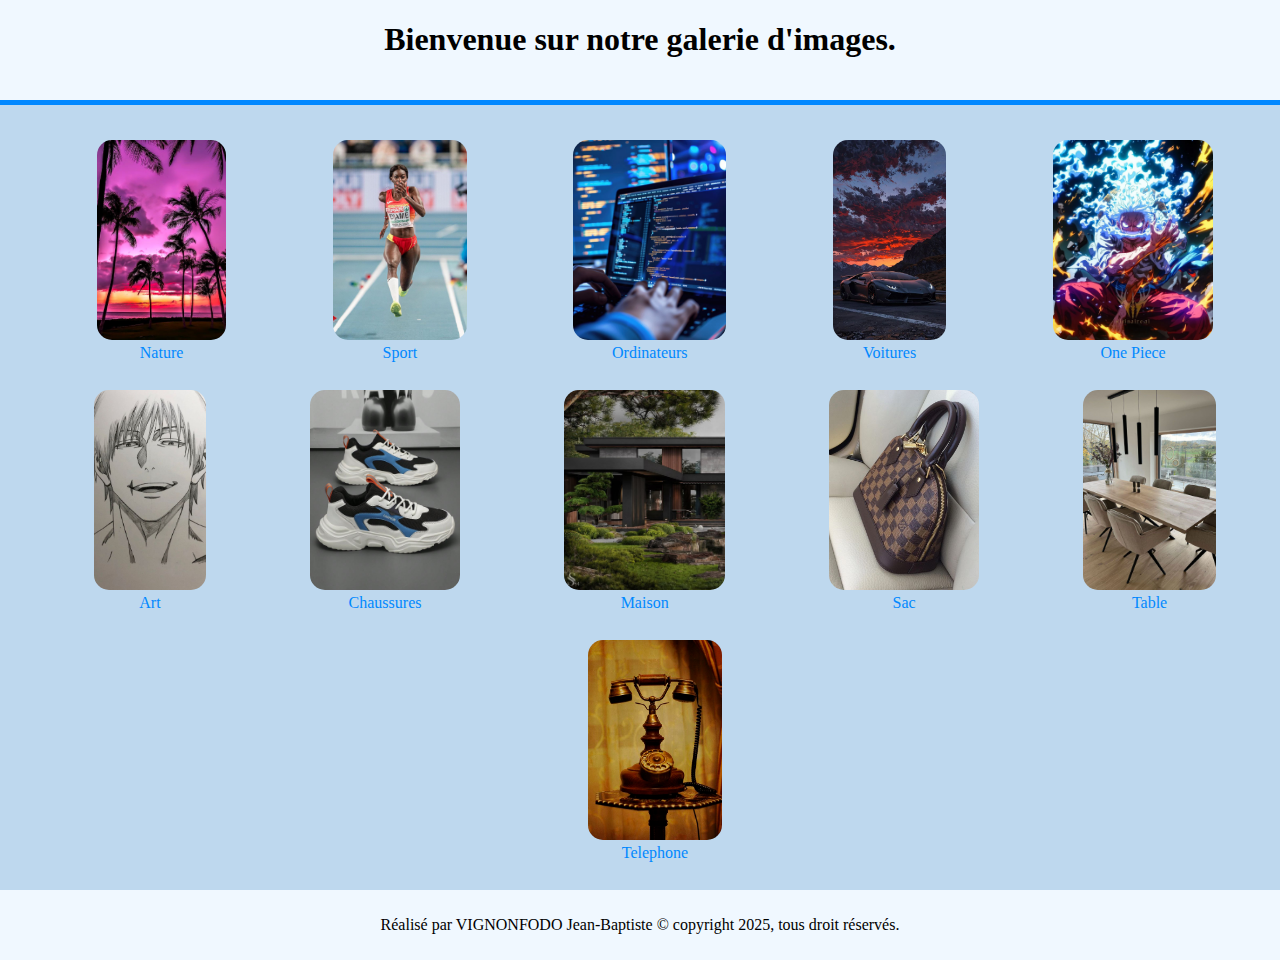
<file: index.html>
<!DOCTYPE html>
<html lang="FR-fr">
<head>
    <meta charset="UTF-8">
    <meta name="viewport" content="width=device-width, initial-scale=1.0">
    <link rel="stylesheet" href="style.css">
    <title>Galerie d'image</title>
</head>
<div>
    <header>
        <h1>Bienvenue sur notre galerie d'images.</h1>
    </header>
</div>
<body>
    <ul>
        <li>
            <a href="nature.html">
                <img src="./images/nature/nature_1.jpg" alt=""><br>
                Nature
            </a>
        </li>
        <li>
            <a href="sport.html">
                <img src="./images/sport/sport_1.jpg" alt=""><br>
                Sport
            </a>
        </li>
        <li>
            <a href="ordinateur.html">
                <img src="./images/ordinateurs/ordinateurs_1.jpg" alt=""><br>
                Ordinateurs
            </a>
        </li>
        <li>
            <a href="voiture.html">
                <img src="./images/voiture/voiture_1.jpg" alt=""><br>
                Voitures
            </a>
        </li>
        <li>
            <a href="onepiece.html">
                <img src="./images/One Piece/One Piece_1.jpg" alt=""><br>
                One Piece
            </a>
        </li>
        <li>
            <a href="art.html">
                <img src="./images/art/art_1.jpg" alt=""><br>
                Art
            </a>
        </li>
        <li>
            <a href="chaussure.html">
                <img src="./images/chaussures/chaussures_1.jpg" alt=""><br>
                Chaussures
            </a>
        </li>
        <li>
            <a href="maison.html">
                <img src="./images/maison/maison_1.jpg" alt=""><br>
                Maison
            </a>
        </li>
        <li>
            <a href="sac.html">
                <img src="./images/sac/sac_1.jpg" alt=""><br>
                Sac
            </a>
        </li>
        <li>
            <a href="table.html">
                <img src="./images/table/table_1.jpg" alt=""><br>
                Table
            </a>
        </li>
        <li>
            <a href="telephone.html">
                <img src="./images/telephone/telephone_1.jpg" alt=""><br>
                Telephone
            </a>
        </li>
    </ul>
</body>
<footer>
    <p>Réalisé par VIGNONFODO Jean-Baptiste &copy; copyright 2025, tous droit réservés.</p>
</footer>
</html>
</file>
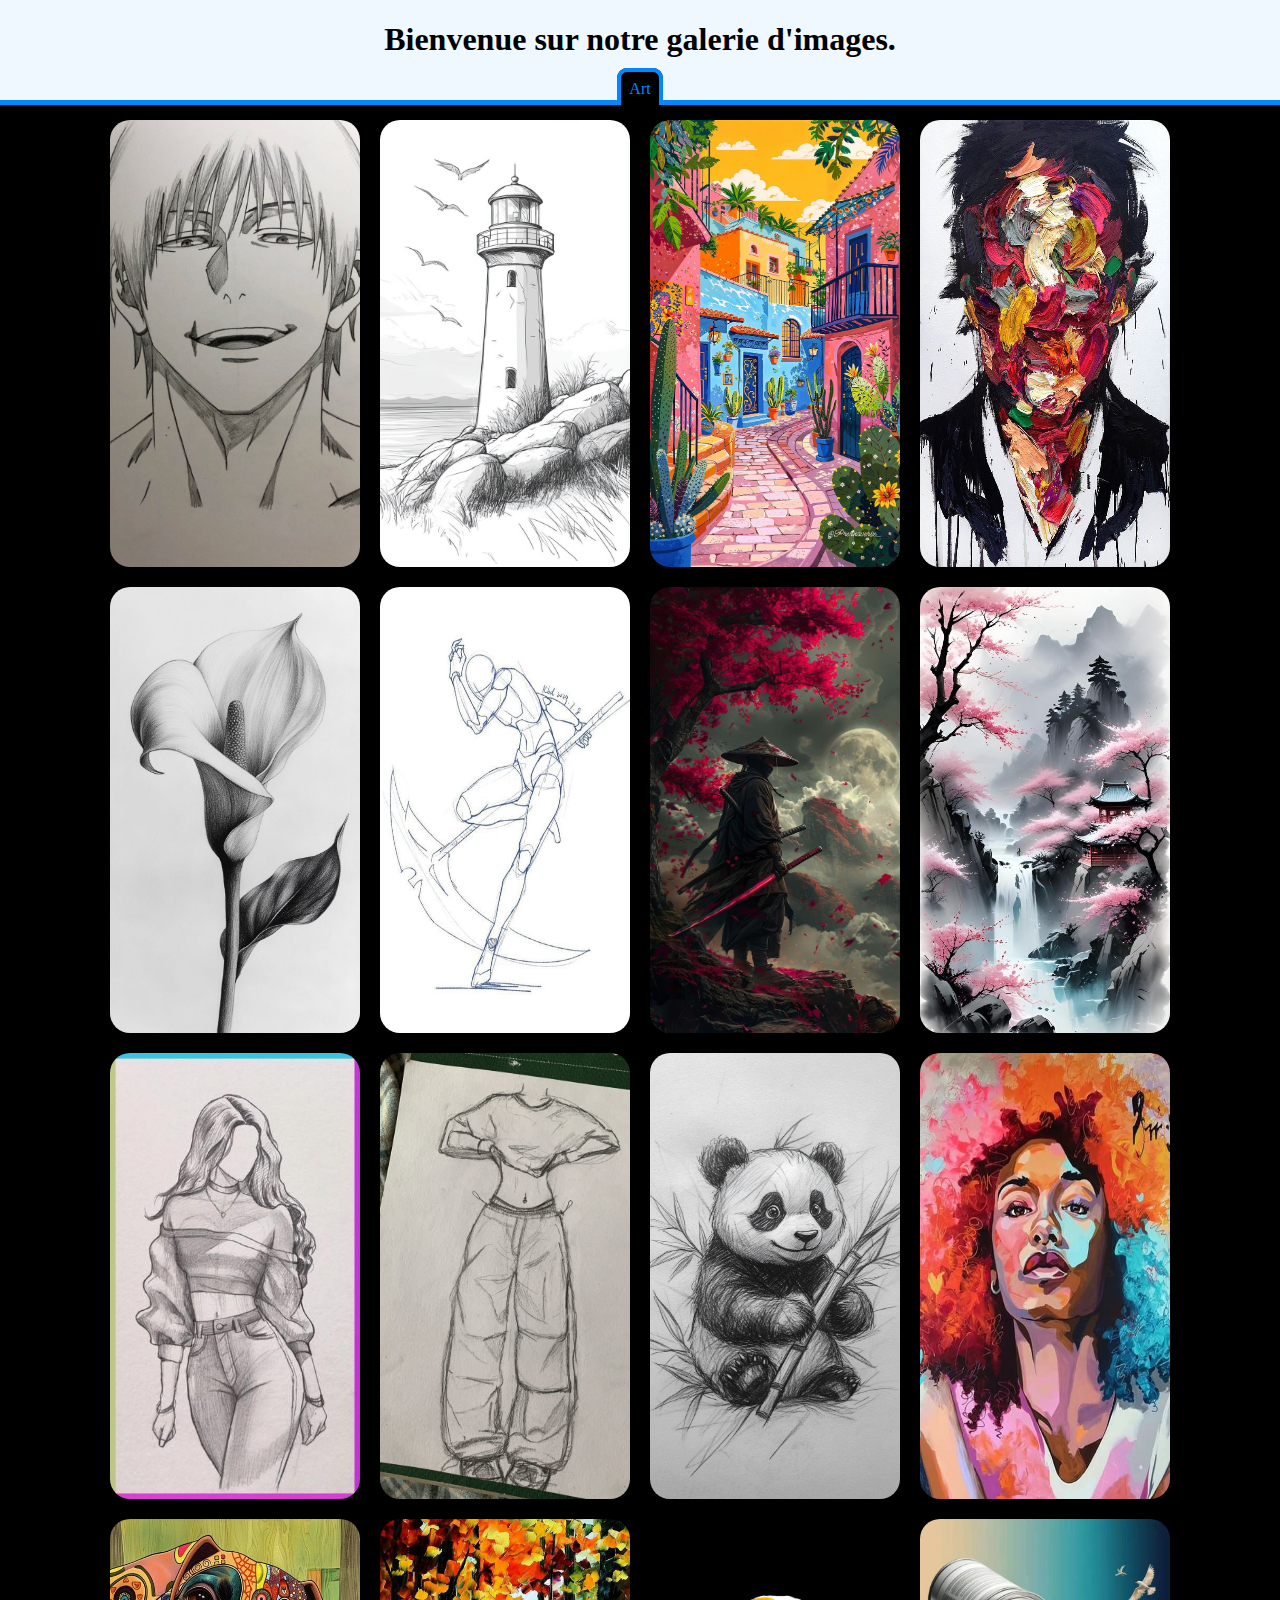
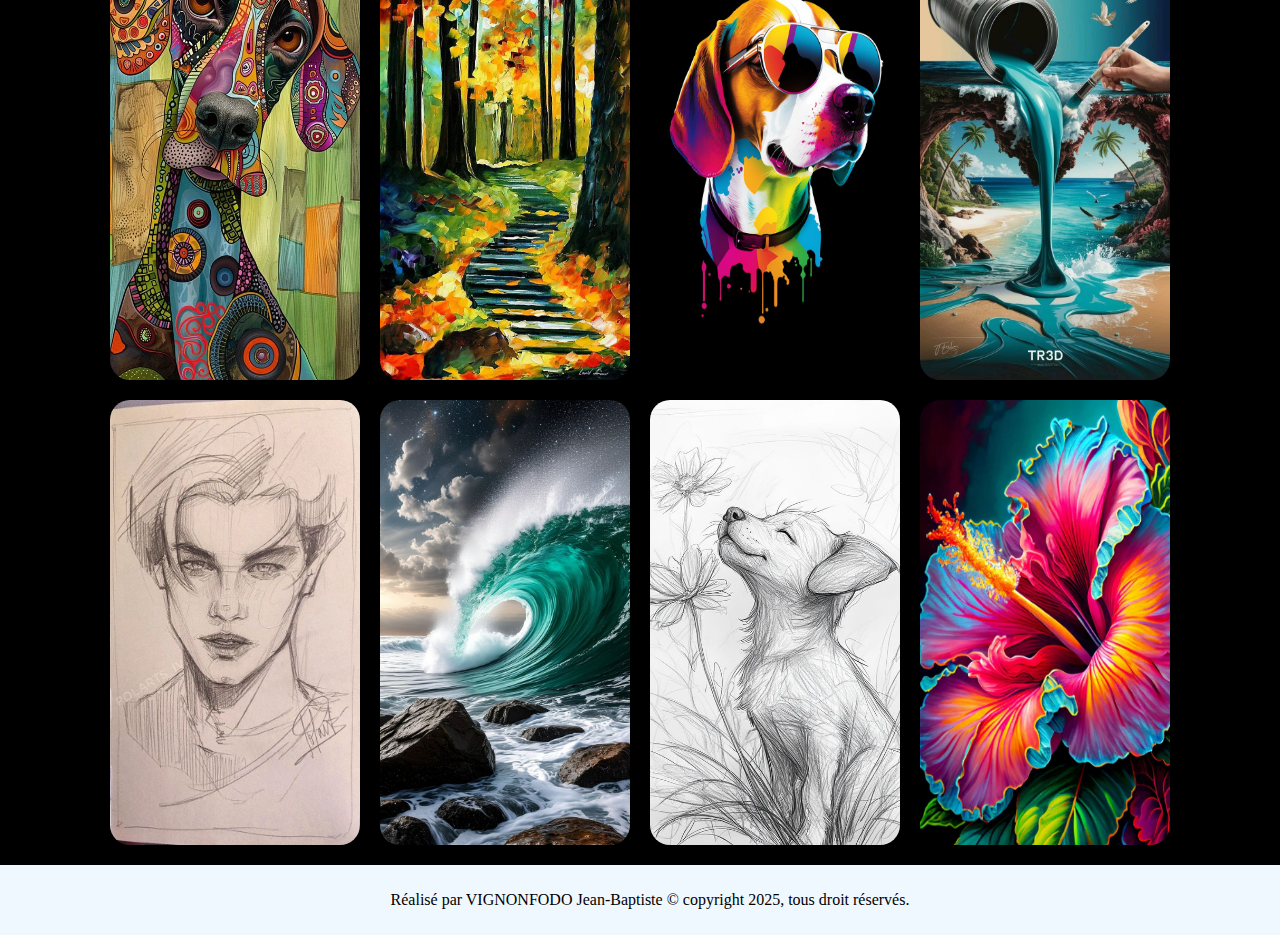
<file: art.html>
<!DOCTYPE html>
<html lang="FR-fr">
<head>
    <meta charset="UTF-8">
    <meta name="viewport" content="width=device-width, initial-scale=1.0">
    <titled'art</title>
    <link rel="stylesheet" href="images.css">
</head>
<div id="header">
    <header>
        <h1>Bienvenue sur notre galerie d'images.</h1>
    </header>
    <span>Art</span>
</div>
<body>
    <div class="image-container">
        <img src="./images/art/art_1.jpg" alt="image d'art">
        <img src="./images/art/art_2.jpg" alt="image d'art">
        <img src="./images/art/art_3.jpg" alt="image d'art">
        <img src="./images/art/art_4.jpg" alt="image d'art">
        <img src="./images/art/art_5.jpg" alt="image d'art">
        <img src="./images/art/art_6.jpg" alt="image d'art">
        <img src="./images/art/art_7.jpg" alt="image d'art">
        <img src="./images/art/art_8.jpg" alt="image d'art">
        <img src="./images/art/art_9.jpg" alt="image d'art">
        <img src="./images/art/art_10.jpg" alt="image d'art">
        <img src="./images/art/art_11.jpg" alt="image d'art">
        <img src="./images/art/art_12.jpg" alt="image d'art">
        <img src="./images/art/art_13.jpg" alt="image d'art">
        <img src="./images/art/art_14.jpg" alt="image d'art">
        <img src="./images/art/art_15.jpg" alt="image d'art">
        <img src="./images/art/art_16.jpg" alt="image d'art">
        <img src="./images/art/art_17.jpg" alt="image d'art">
        <img src="./images/art/art_18.jpg" alt="image d'art">
        <img src="./images/art/art_19.jpg" alt="image d'art">
        <img src="./images/art/art_20.jpg" alt="image d'art">
    </div>
</body>
<footer>
    <p>Réalisé par VIGNONFODO Jean-Baptiste &copy; copyright 2025, tous droit réservés.</p>
</footer>
</html>
</file>
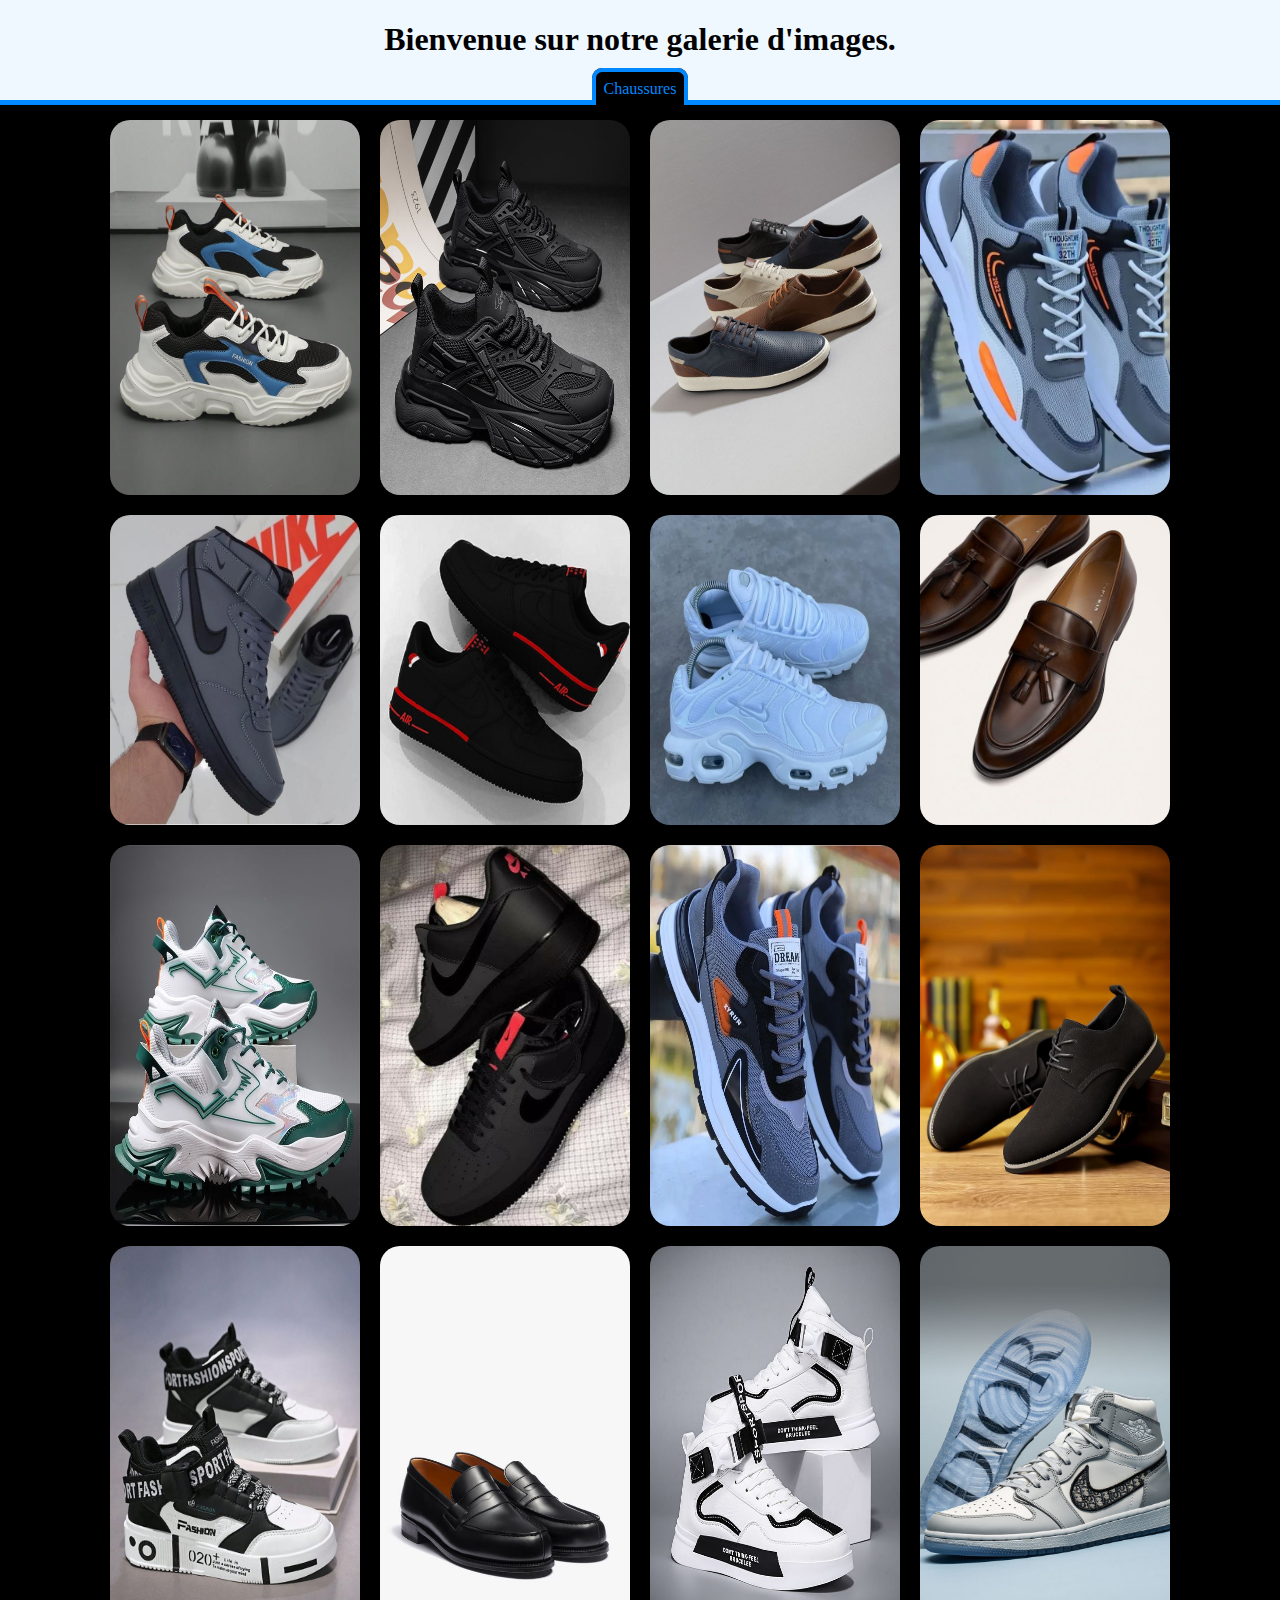
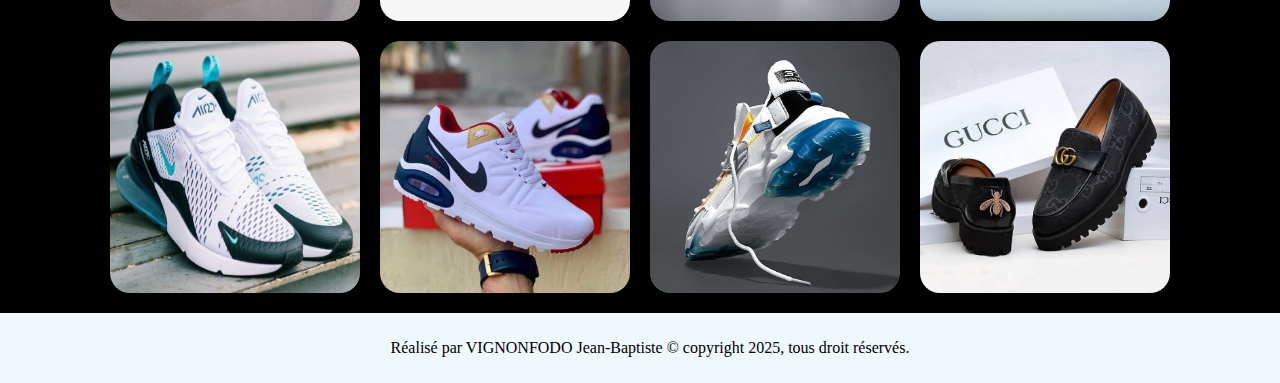
<file: chaussure.html>
<!DOCTYPE html>
<html lang="FR-fr">
<head>
    <meta charset="UTF-8">
    <meta name="viewport" content="width=device-width, initial-scale=1.0">
    <link rel="stylesheet" href="images.css">
    <title>chaussure</title>
</head>
<div id="header">
    <header>
        <h1>Bienvenue sur notre galerie d'images.</h1>
    </header>
    <span>Chaussures</span>
</div>
<body>
    <div class="image-container">
        <img src="./images/chaussures/chaussures_1.jpg" alt="image de chaussure">
        <img src="./images/chaussures/chaussures_2.jpg" alt="image de chaussure">
        <img src="./images/chaussures/chaussures_3.jpg" alt="image de chaussure">
        <img src="./images/chaussures/chaussures_4.jpg" alt="image de chaussure">
        <img src="./images/chaussures/chaussures_5.jpg" alt="image de chaussure">
        <img src="./images/chaussures/chaussures_6.jpg" alt="image de chaussure">
        <img src="./images/chaussures/chaussures_7.jpg" alt="image de chaussure">
        <img src="./images/chaussures/chaussures_8.jpg" alt="image de chaussure">
        <img src="./images/chaussures/chaussures_9.jpg" alt="image de chaussure">
        <img src="./images/chaussures/chaussures_10.jpg" alt="image de chaussure">
        <img src="./images/chaussures/chaussures_11.jpg" alt="image de chaussure">
        <img src="./images/chaussures/chaussures_12.jpg" alt="image de chaussure">
        <img src="./images/chaussures/chaussures_13.jpg" alt="image de chaussure">
        <img src="./images/chaussures/chaussures_14.jpg" alt="image de chaussure">
        <img src="./images/chaussures/chaussures_15.jpg" alt="image de chaussure">
        <img src="./images/chaussures/chaussures_16.jpg" alt="image de chaussure">
        <img src="./images/chaussures/chaussures_17.jpg" alt="image de chaussure">
        <img src="./images/chaussures/chaussures_18.jpg" alt="image de chaussure">
        <img src="./images/chaussures/chaussures_19.jpg" alt="image de chaussure">
        <img src="./images/chaussures/chaussures_20.jpg" alt="image de chaussure">
    </div>
</body>
<footer>
    <p>Réalisé par VIGNONFODO Jean-Baptiste &copy; copyright 2025, tous droit réservés.</p>
</footer>
</html>
</file>
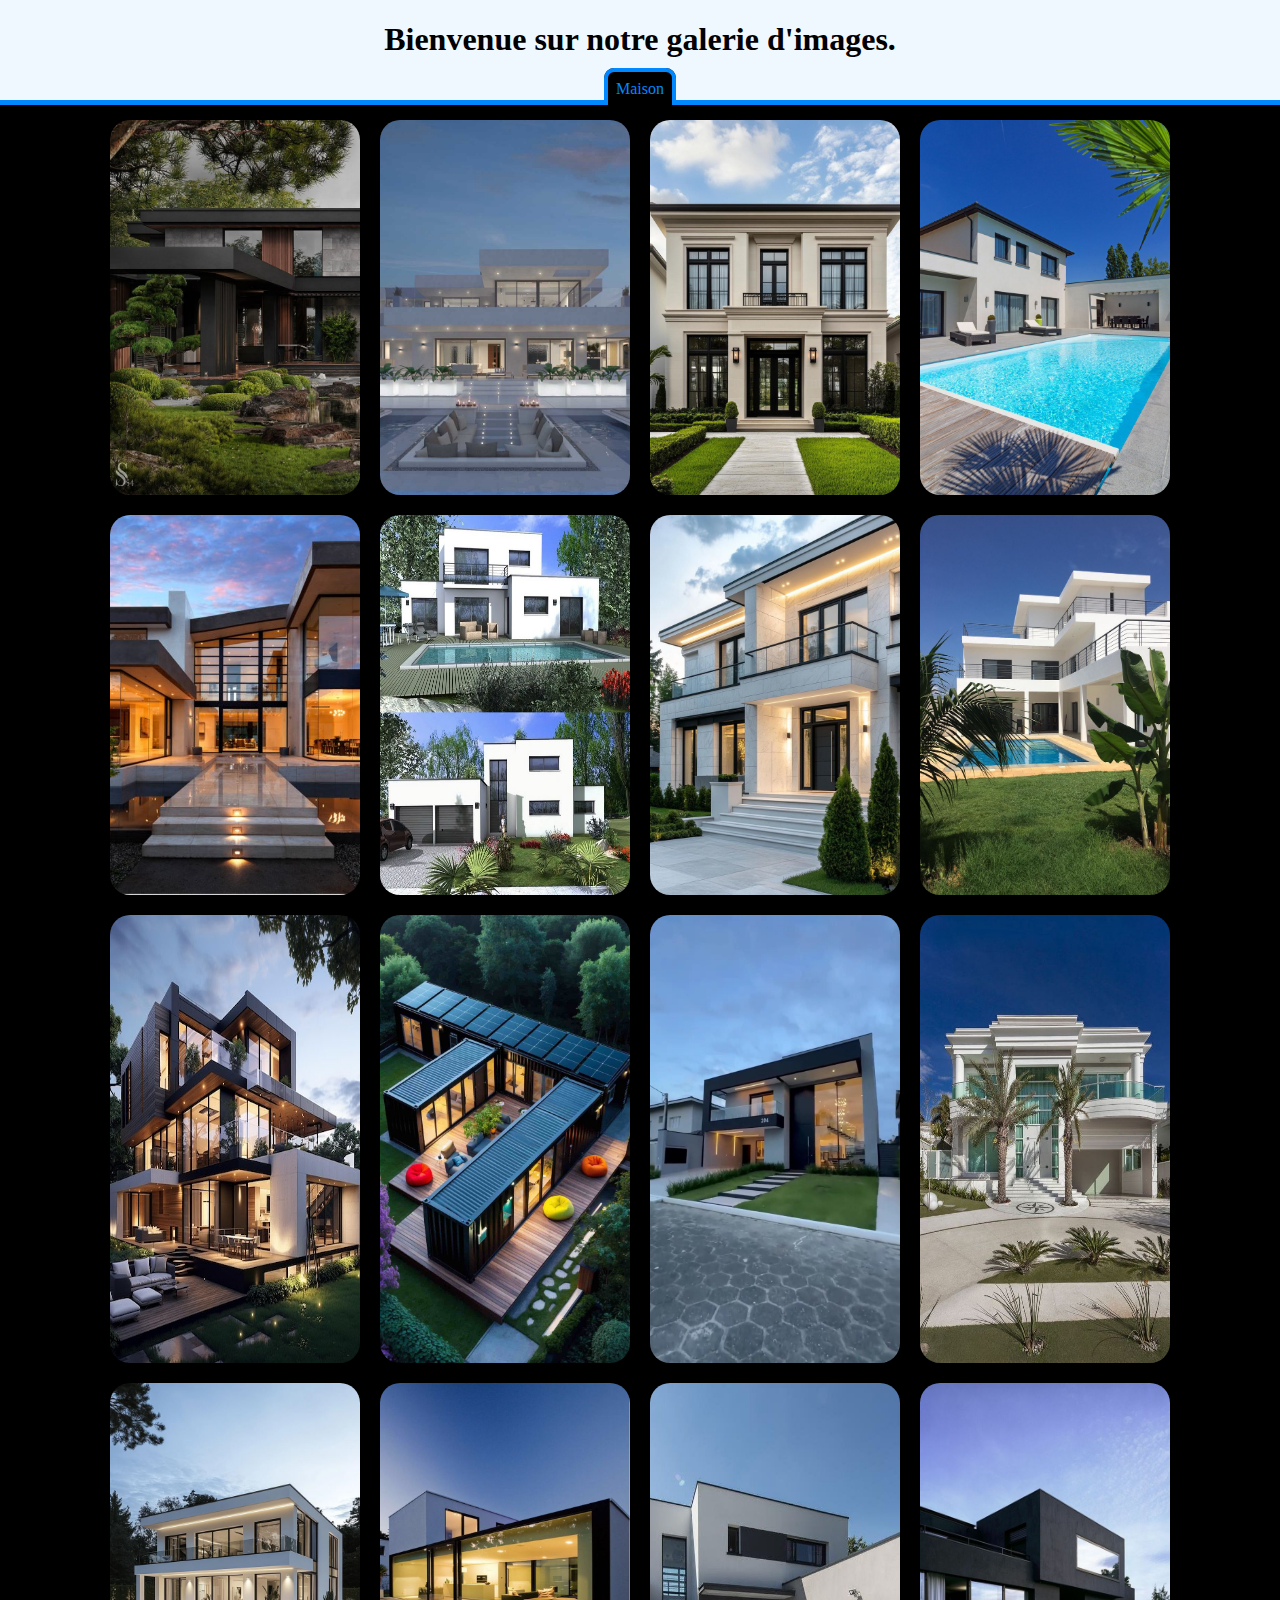
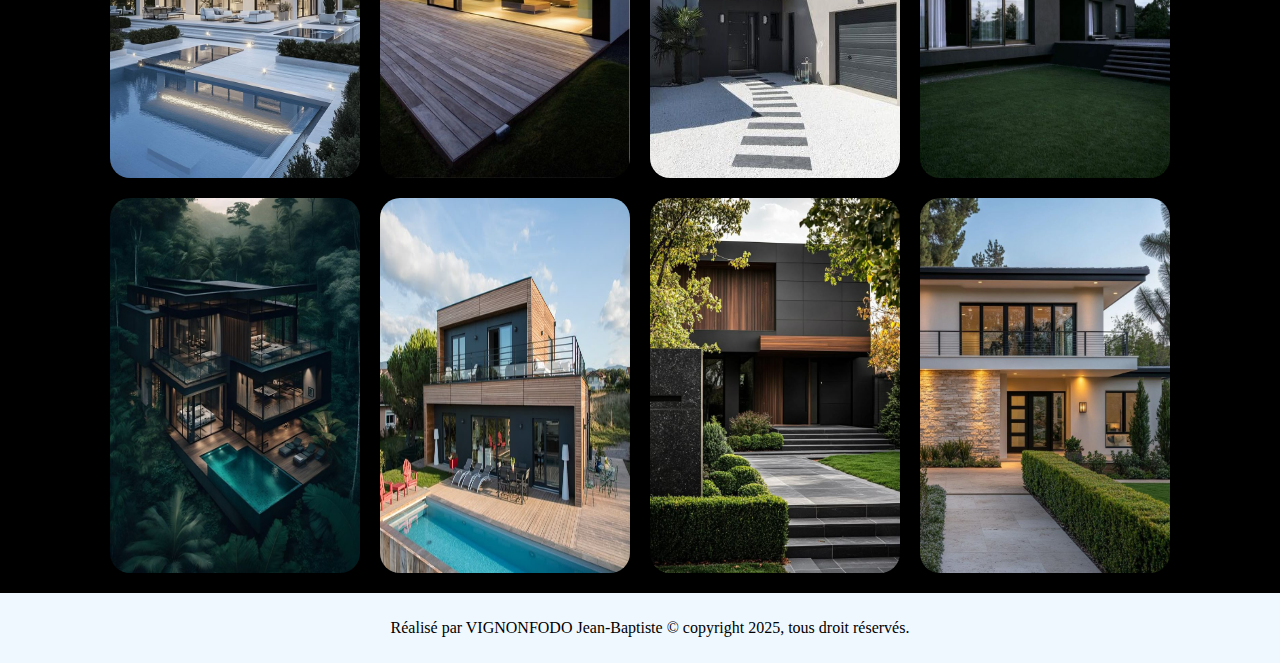
<file: maison.html>
<!DOCTYPE html>
<html lang="FR-fr">
<head>
    <meta charset="UTF-8">
    <meta name="viewport" content="width=device-width, initial-scale=1.0">
    <title>maison</title>
    <link rel="stylesheet" href="images.css">
</head>
<div id="header">
    <header>
        <h1>Bienvenue sur notre galerie d'images.</h1>
    </header>
    <span>Maison</span>
</div>
<body>
    <div class="image-container">
        <img src="./images/maison/maison_1.jpg" alt="image de maison">
        <img src="./images/maison/maison_2.jpg" alt="image de maison">
        <img src="./images/maison/maison_3.jpg" alt="image de maison">
        <img src="./images/maison/maison_4.jpg" alt="image de maison">
        <img src="./images/maison/maison_5.jpg" alt="image de maison">
        <img src="./images/maison/maison_6.jpg" alt="image de maison">
        <img src="./images/maison/maison_7.jpg" alt="image de maison">
        <img src="./images/maison/maison_8.jpg" alt="image de maison">
        <img src="./images/maison/maison_9.jpg" alt="image de maison">
        <img src="./images/maison/maison_10.jpg" alt="image de maison">
        <img src="./images/maison/maison_11.jpg" alt="image de maison">
        <img src="./images/maison/maison_12.jpg" alt="image de maison">
        <img src="./images/maison/maison_13.jpg" alt="image de maison">
        <img src="./images/maison/maison_14.jpg" alt="image de maison">
        <img src="./images/maison/maison_15.jpg" alt="image de maison">
        <img src="./images/maison/maison_16.jpg" alt="image de maison">
        <img src="./images/maison/maison_17.jpg" alt="image de maison">
        <img src="./images/maison/maison_18.jpg" alt="image de maison">
        <img src="./images/maison/maison_19.jpg" alt="image de maison">
        <img src="./images/maison/maison_20.jpg" alt="image de maison">
    </div>
</body>
<footer>
    <p>Réalisé par VIGNONFODO Jean-Baptiste &copy; copyright 2025, tous droit réservés.</p>
</footer>
</html>
</file>
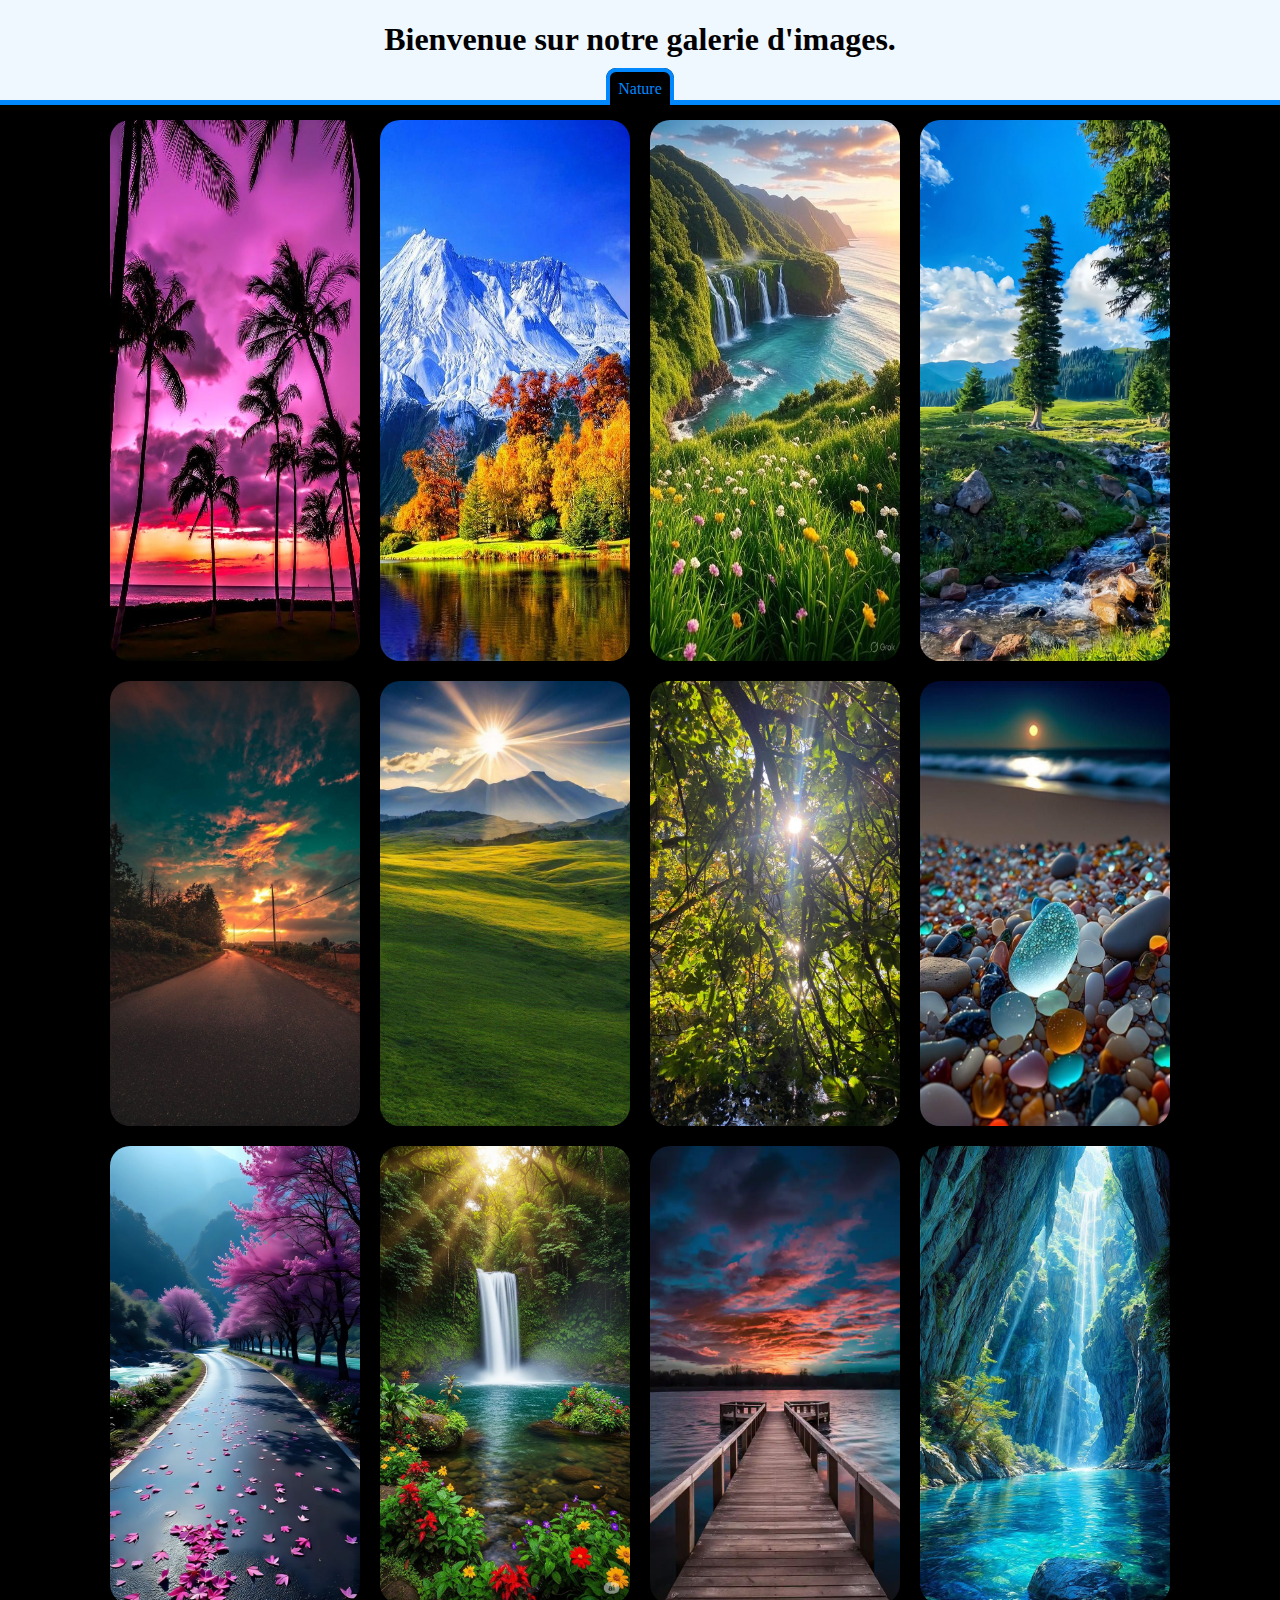
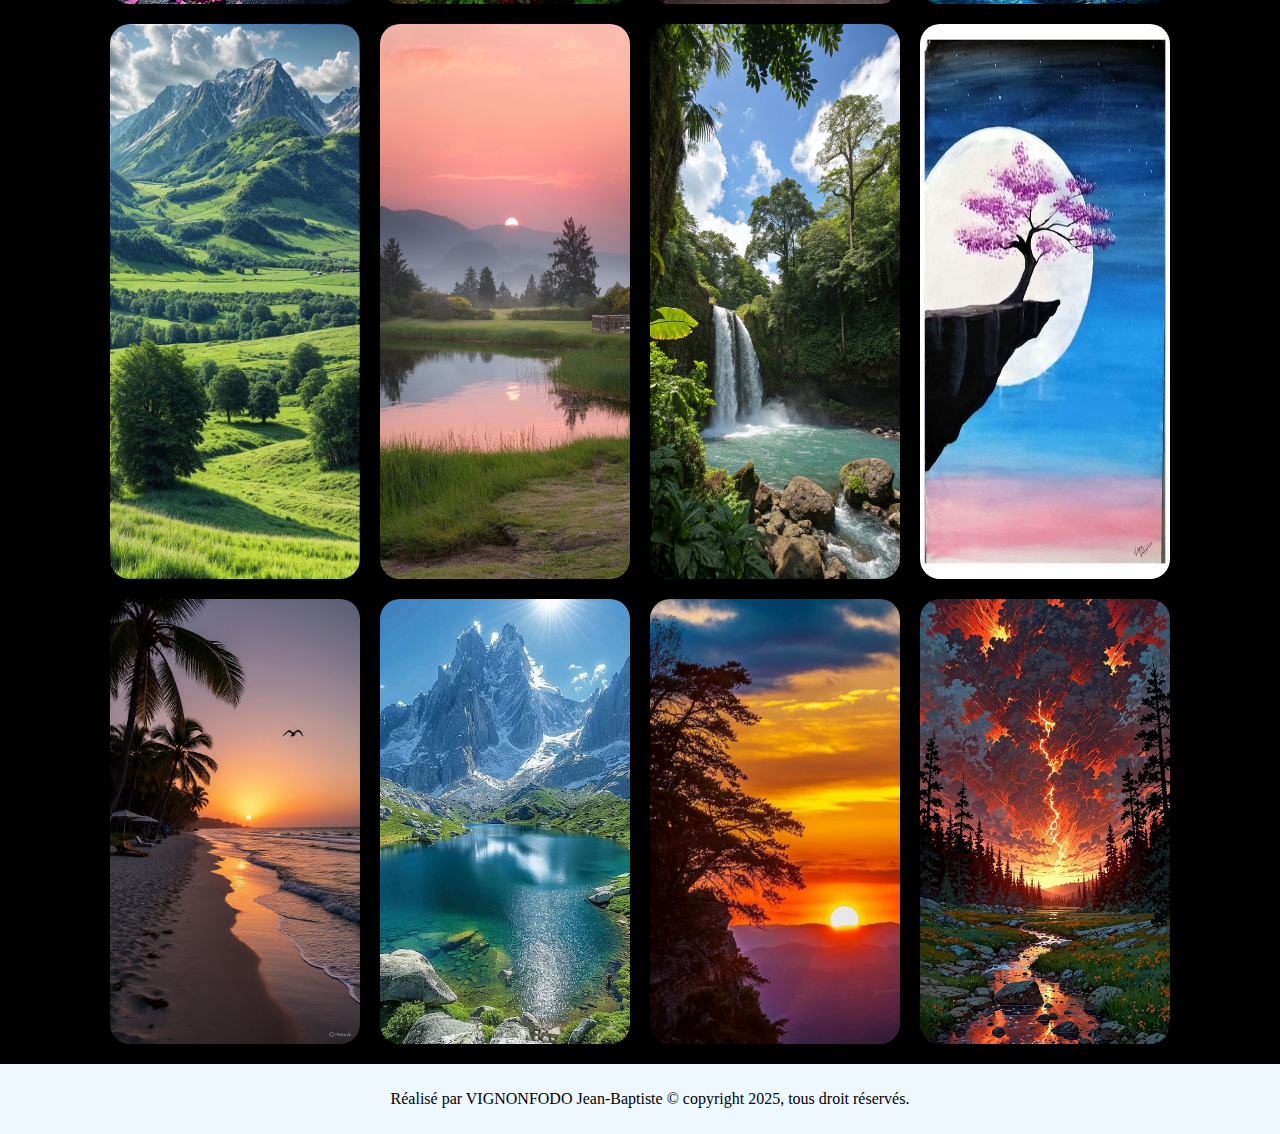
<file: nature.html>
<!DOCTYPE html>
<html lang="FR-fr">
<head>
    <meta charset="UTF-8">
    <meta name="viewport" content="width=device-width, initial-scale=1.0">
    <title>Nature</title>
    <link rel="stylesheet" href="images.css">
</head>
<div id="header">
    <header>
        <h1>Bienvenue sur notre galerie d'images.</h1>
    </header>
    <span>Nature</span>
</div>
<body>
    <div class="image-container">
        <img src="./images/nature/nature_1.jpg" alt="image de nature">
        <img src="./images/nature/nature_2.jpg" alt="image de nature">
        <img src="./images/nature/nature_3.jpg" alt="image de nature">
        <img src="./images/nature/nature_4.jpg" alt="image de nature">
        <img src="./images/nature/nature_5.jpg" alt="image de nature">
        <img src="./images/nature/nature_6.jpg" alt="image de nature">
        <img src="./images/nature/nature_7.jpg" alt="image de nature">
        <img src="./images/nature/nature_8.jpg" alt="image de nature">
        <img src="./images/nature/nature_9.jpg" alt="image de nature">
        <img src="./images/nature/nature_10.jpg" alt="image de nature">
        <img src="./images/nature/nature_11.jpg" alt="image de nature">
        <img src="./images/nature/nature_12.jpg" alt="image de nature">
        <img src="./images/nature/nature_13.jpg" alt="image de nature">
        <img src="./images/nature/nature_14.jpg" alt="image de nature">
        <img src="./images/nature/nature_15.jpg" alt="image de nature">
        <img src="./images/nature/nature_16.jpg" alt="image de nature">
        <img src="./images/nature/nature_17.jpg" alt="image de nature">
        <img src="./images/nature/nature_18.jpg" alt="image de nature">
        <img src="./images/nature/nature_19.jpg" alt="image de nature">
        <img src="./images/nature/nature_20.jpg" alt="image de nature">
    </div>
</body>
<footer>
    <p>Réalisé par VIGNONFODO Jean-Baptiste &copy; copyright 2025, tous droit réservés.</p>
</footer>
</html>
</file>
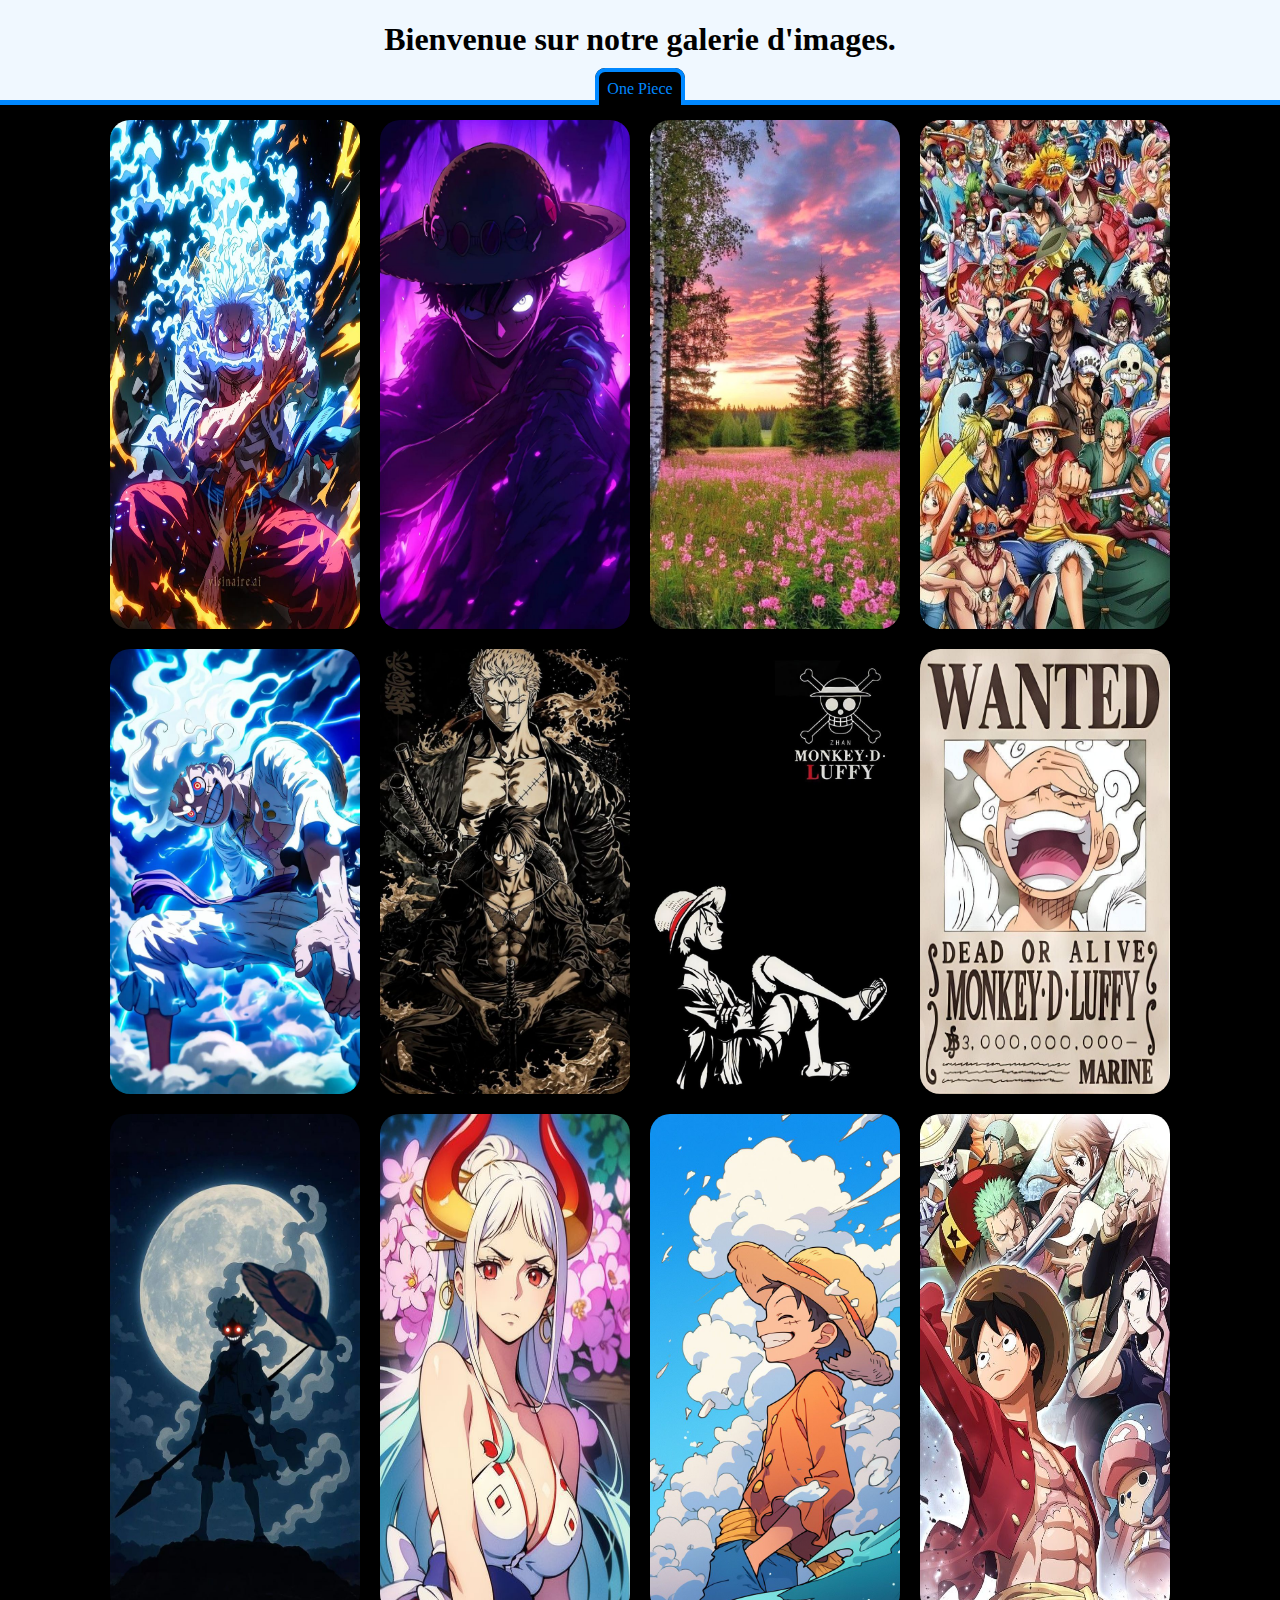
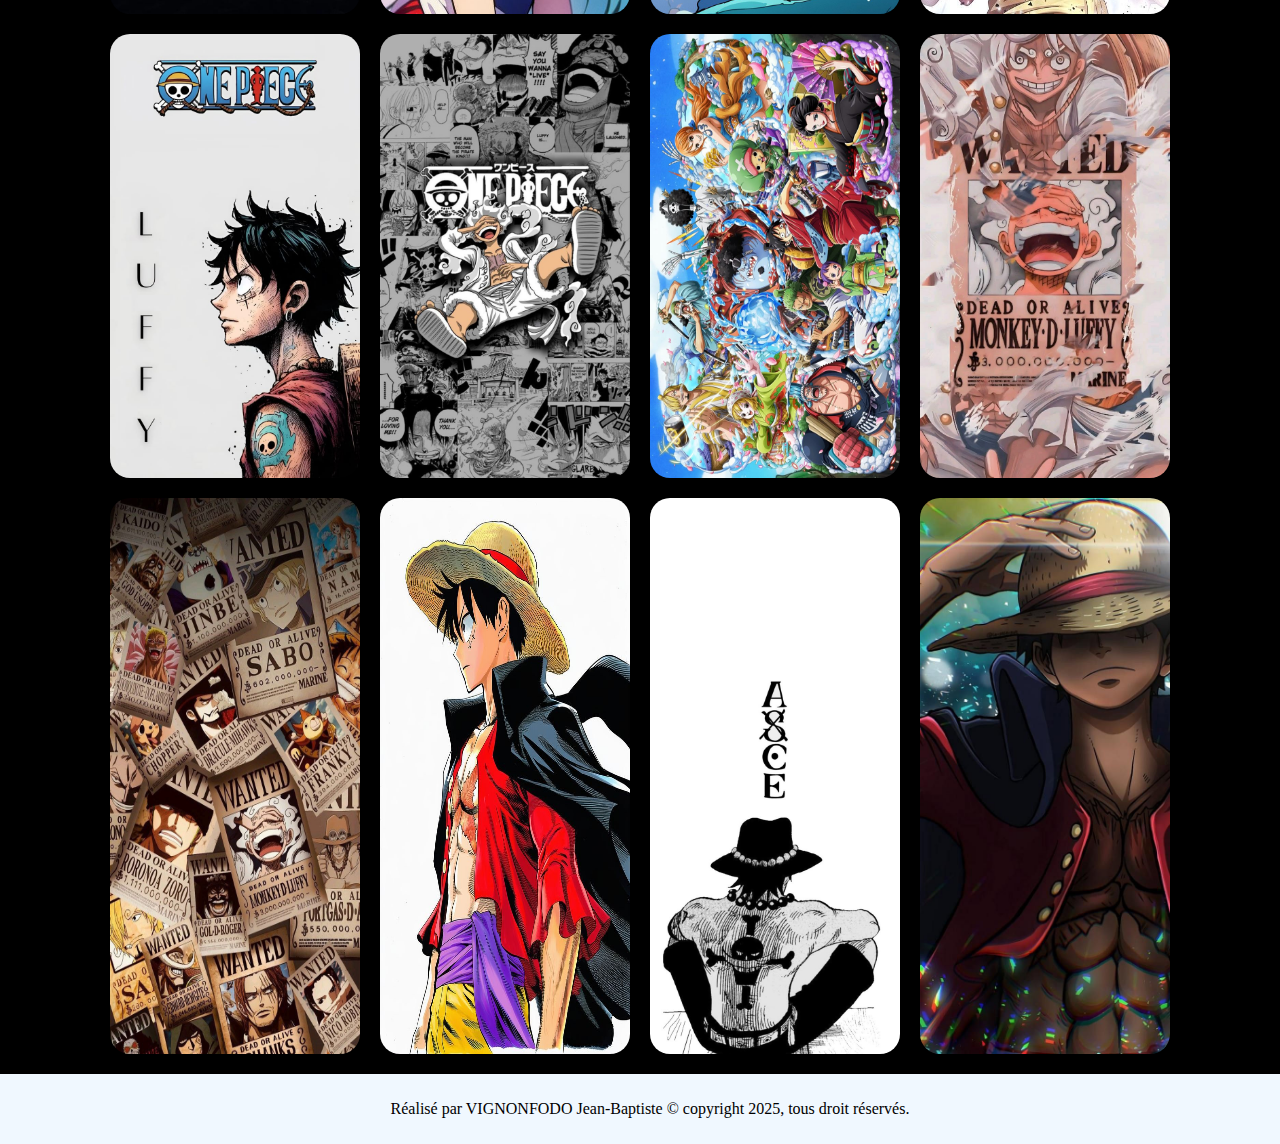
<file: onepiece.html>
<!DOCTYPE html>
<html lang="Fr-fr">
<head>
    <meta charset="UTF-8">
    <meta name="viewport" content="width=device-width, initial-scale=1.0">
    <title>One piece</title>
    <link rel="stylesheet" href="images.css">
</head>
<div id="header">
    <header>
        <h1>Bienvenue sur notre galerie d'images.</h1>
    </header>
    <span>One Piece</span>
</div>
<body>
    <div class="image-container">
        <img src="./images/One Piece/One Piece_1.jpg" alt="image de personnage dans One Piece">
        <img src="./images/One Piece/One Piece_2.jpg" alt="image de personnage dans One Piece">
        <img src="./images/One Piece/One Piece_3.jpg" alt="image de personnage dans One Piece">
        <img src="./images/One Piece/One Piece_4.jpg" alt="image de personnage dans One Piece">
        <img src="./images/One Piece/One Piece_5.jpg" alt="image de personnage dans One Piece">
        <img src="./images/One Piece/One Piece_6.jpg" alt="image de personnage dans One Piece">
        <img src="./images/One Piece/One Piece_7.jpg" alt="image de personnage dans One Piece">
        <img src="./images/One Piece/One Piece_8.jpg" alt="image de personnage dans One Piece">
        <img src="./images/One Piece/One Piece_9.jpg" alt="image de personnage dans One Piece">
        <img src="./images/One Piece/One Piece_10.jpg" alt="image de personnage dans One Piece">
        <img src="./images/One Piece/One Piece_11.jpg" alt="image de personnage dans One Piece">
        <img src="./images/One Piece/One Piece_12.jpg" alt="image de personnage dans One Piece">
        <img src="./images/One Piece/One Piece_13.jpg" alt="image de personnage dans One Piece">
        <img src="./images/One Piece/One Piece_14.jpg" alt="image de personnage dans One Piece">
        <img src="./images/One Piece/One Piece_15.jpg" alt="image de personnage dans One Piece">
        <img src="./images/One Piece/One Piece_16.jpg" alt="image de personnage dans One Piece">
        <img src="./images/One Piece/One Piece_17.jpg" alt="image de personnage dans One Piece">
        <img src="./images/One Piece/One Piece_18.jpg" alt="image de personnage dans One Piece">
        <img src="./images/One Piece/One Piece_19.jpg" alt="image de personnage dans One Piece">
        <img src="./images/One Piece/One Piece_20.jpg" alt="image de personnage dans One Piece">
    </div>
</body>
<footer>
    <p>Réalisé par VIGNONFODO Jean-Baptiste &copy; copyright 2025, tous droit réservés.</p>
</footer>
</html>
</file>
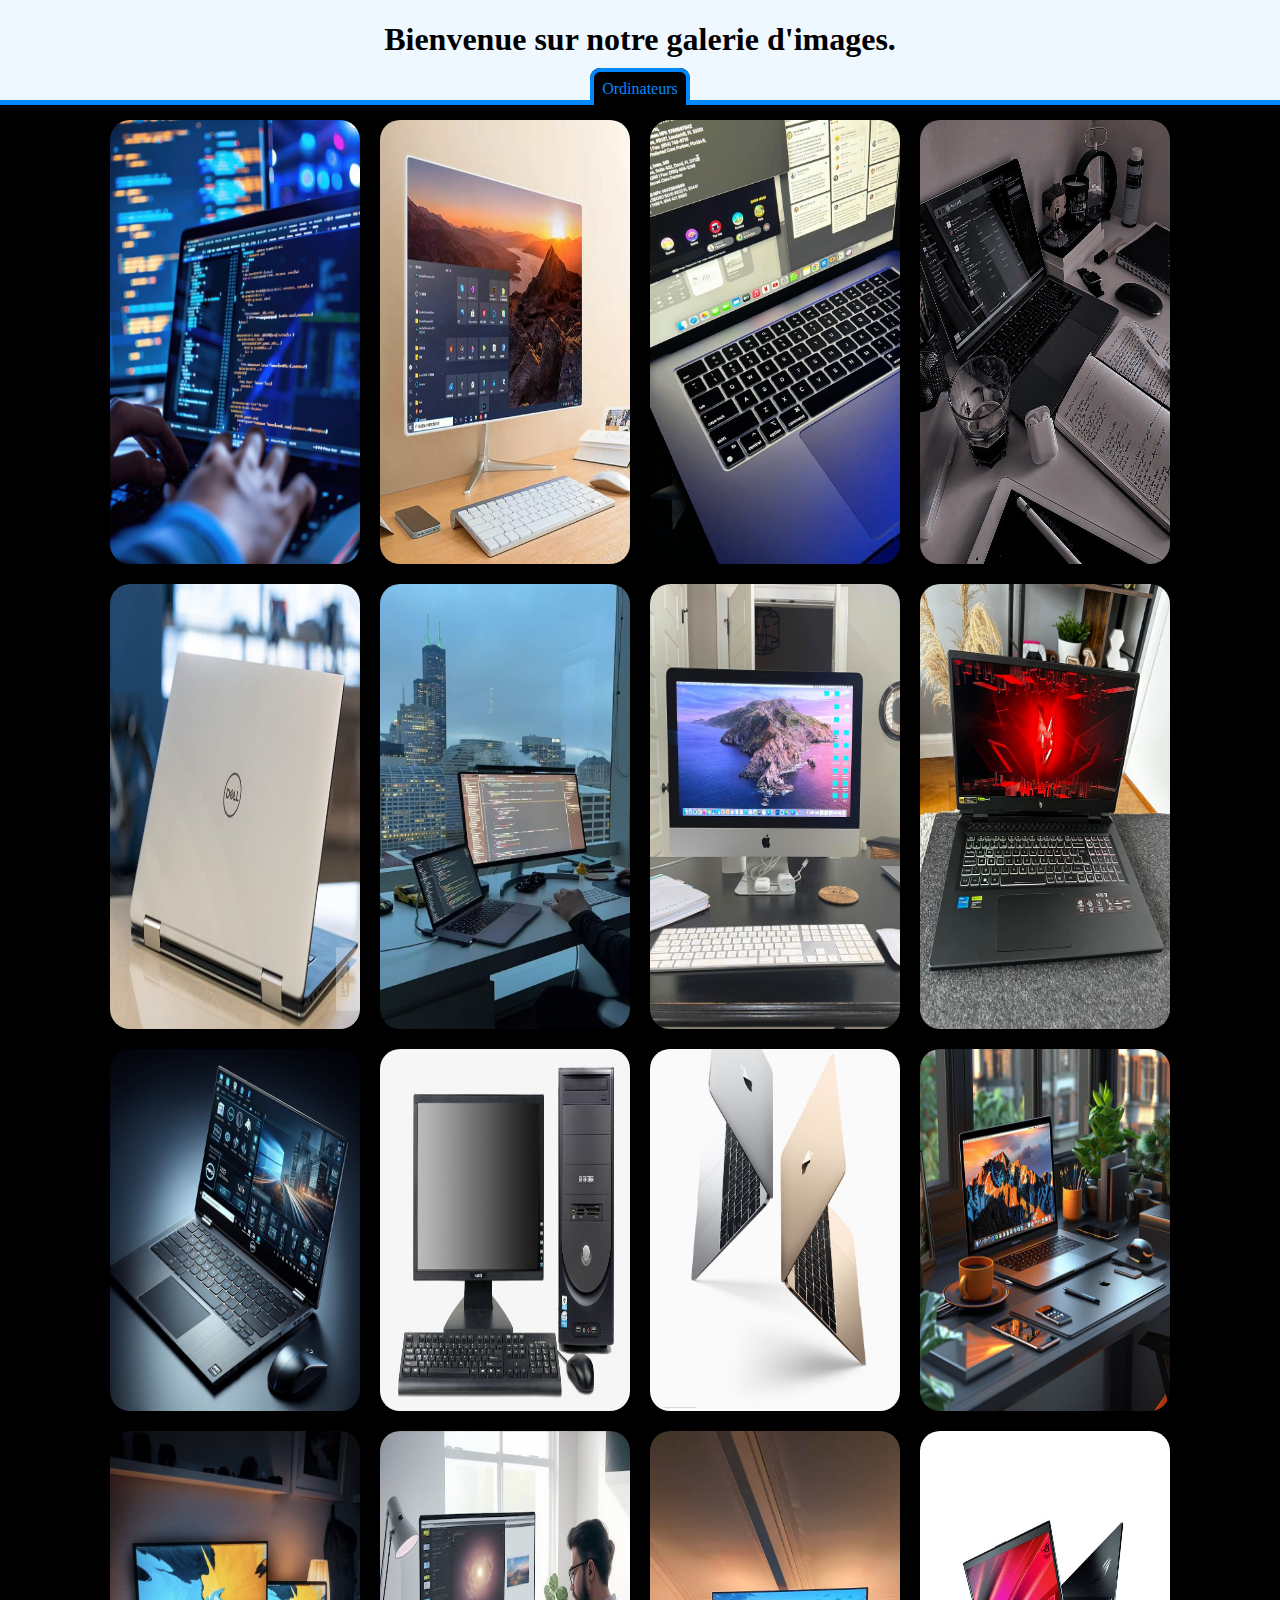
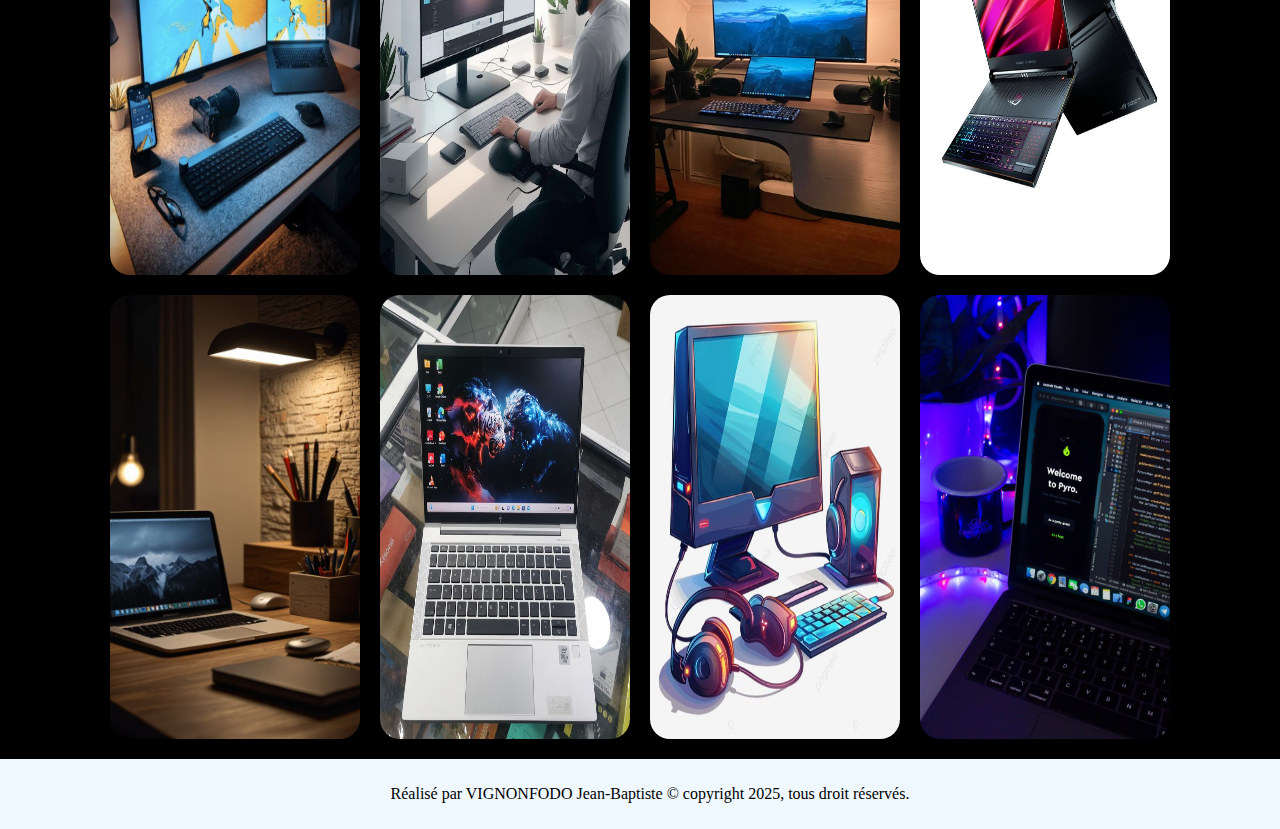
<file: ordinateur.html>
<!DOCTYPE html>
<html lang="FR-fr">
<head>
    <meta charset="UTF-8">
    <meta name="viewport" content="width=device-width, initial-scale=1.0">
    <title>Ordinateur</title>
    <link rel="stylesheet" href="images.css">
</head>
<div id="header">
    <header>
        <h1>Bienvenue sur notre galerie d'images.</h1>
    </header>
    <span>Ordinateurs</span>
</div>
<body>
    <div class="image-container">
        <img src="./images/ordinateurs/ordinateurs_1.jpg" alt="image d'ordinateur">
        <img src="./images/ordinateurs/ordinateurs_2.jpg" alt="image d'ordinateur">
        <img src="./images/ordinateurs/ordinateurs_3.jpg" alt="image d'ordinateur">
        <img src="./images/ordinateurs/ordinateurs_4.jpg" alt="image d'ordinateur">
        <img src="./images/ordinateurs/ordinateurs_5.jpg" alt="image d'ordinateur">
        <img src="./images/ordinateurs/ordinateurs_6.jpg" alt="image d'ordinateur">
        <img src="./images/ordinateurs/ordinateurs_7.jpg" alt="image d'ordinateur">
        <img src="./images/ordinateurs/ordinateurs_8.jpg" alt="image d'ordinateur">
        <img src="./images/ordinateurs/ordinateurs_9.jpg" alt="image d'ordinateur">
        <img src="./images/ordinateurs/ordinateurs_10.jpg" alt="image d'ordinateure">
        <img src="./images/ordinateurs/ordinateurs_11.jpg" alt="image d'ordinateure">
        <img src="./images/ordinateurs/ordinateurs_12.jpg" alt="image d'ordinateure">
        <img src="./images/ordinateurs/ordinateurs_13.jpg" alt="image d'ordinateure">
        <img src="./images/ordinateurs/ordinateurs_14.jpg" alt="image d'ordinateure">
        <img src="./images/ordinateurs/ordinateurs_15.jpg" alt="image d'ordinateure">
        <img src="./images/ordinateurs/ordinateurs_16.jpg" alt="image d'ordinateure">
        <img src="./images/ordinateurs/ordinateurs_17.jpg" alt="image d'ordinateure">
        <img src="./images/ordinateurs/ordinateurs_18.jpg" alt="image d'ordinateure">
        <img src="./images/ordinateurs/ordinateurs_19.jpg" alt="image d'ordinateure">
        <img src="./images/ordinateurs/ordinateurs_20.jpg" alt="image d'ordinateure">
    </div>
</body>
<footer>
    <p>Réalisé par VIGNONFODO Jean-Baptiste &copy; copyright 2025, tous droit réservés.</p>
</footer>
</html>
</file>
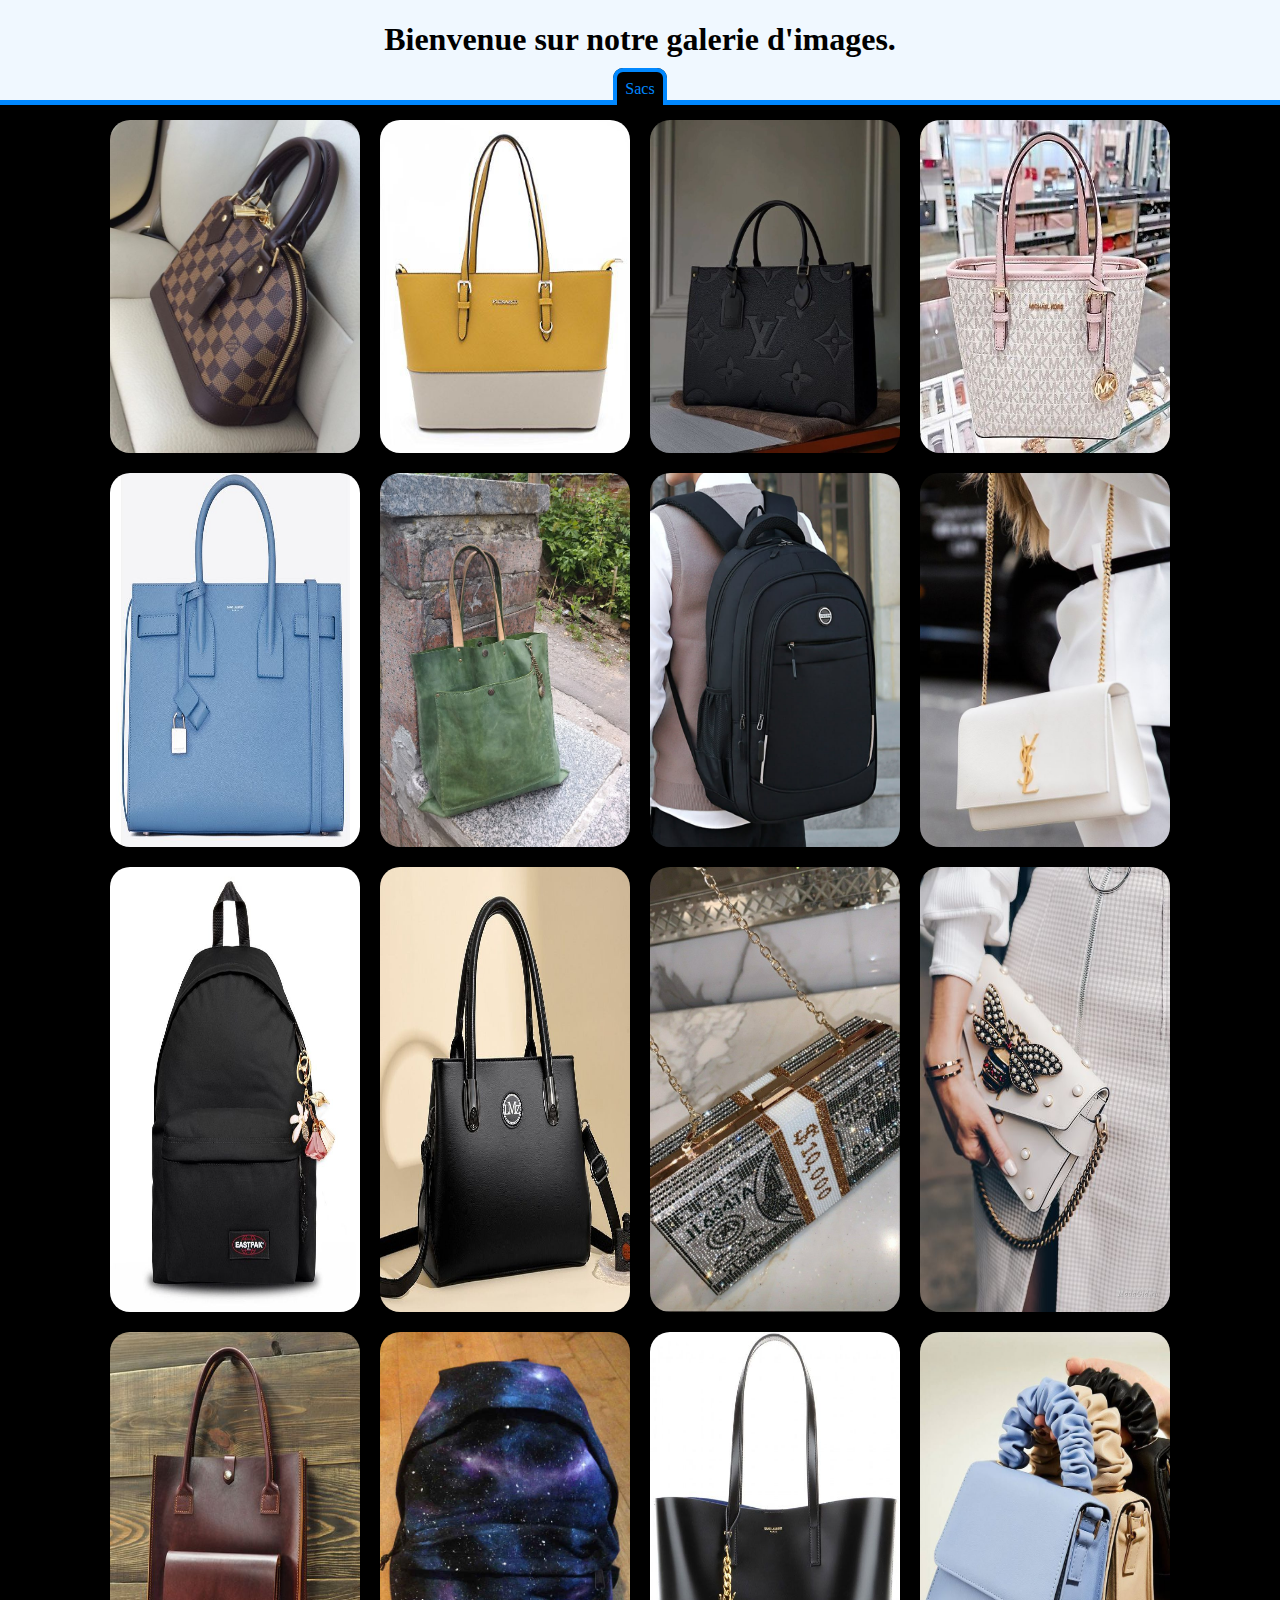
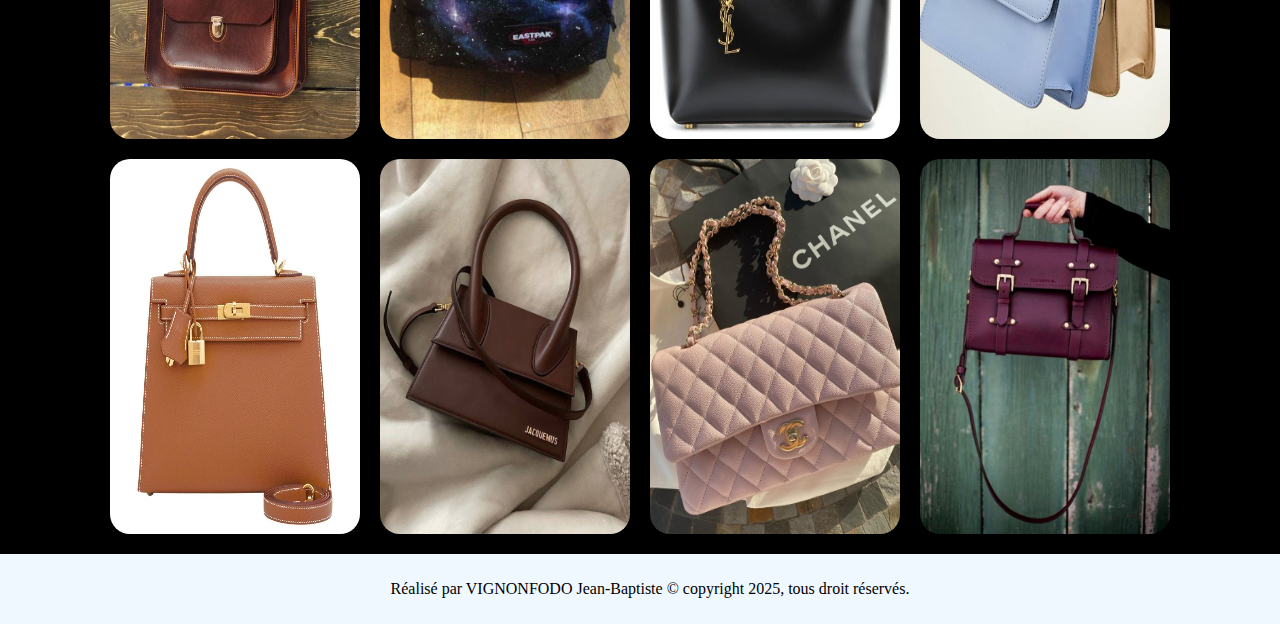
<file: sac.html>
<!DOCTYPE html>
<html lang="FR-fr">
<head>
    <meta charset="UTF-8">
    <meta name="viewport" content="width=device-width, initial-scale=1.0">
    <title>sac</title>
    <link rel="stylesheet" href="images.css">
</head>
<div id="header">
    <header>
        <h1>Bienvenue sur notre galerie d'images.</h1>
    </header>
    <span>Sacs</span>
</div>
<body>
    <div class="image-container">
        <img src="./images/sac/sac_1.jpg" alt="image de sac">
        <img src="./images/sac/sac_2.jpg" alt="image de sac">
        <img src="./images/sac/sac_3.jpg" alt="image de sac">
        <img src="./images/sac/sac_4.jpg" alt="image de sac">
        <img src="./images/sac/sac_5.jpg" alt="image de sac">
        <img src="./images/sac/sac_6.jpg" alt="image de sac">
        <img src="./images/sac/sac_7.jpg" alt="image de sac">
        <img src="./images/sac/sac_8.jpg" alt="image de sac">
        <img src="./images/sac/sac_9.jpg" alt="image de sac">
        <img src="./images/sac/sac_10.jpg" alt="image de sac">
        <img src="./images/sac/sac_11.jpg" alt="image de sac">
        <img src="./images/sac/sac_12.jpg" alt="image de sac">
        <img src="./images/sac/sac_13.jpg" alt="image de sac">
        <img src="./images/sac/sac_14.jpg" alt="image de sac">
        <img src="./images/sac/sac_15.jpg" alt="image de sac">
        <img src="./images/sac/sac_16.jpg" alt="image de sac">
        <img src="./images/sac/sac_17.jpg" alt="image de sac">
        <img src="./images/sac/sac_18.jpg" alt="image de sac">
        <img src="./images/sac/sac_19.jpg" alt="image de sac">
        <img src="./images/sac/sac_20.jpg" alt="image de sac">
    </div>
</body>
<footer>
    <p>Réalisé par VIGNONFODO Jean-Baptiste &copy; copyright 2025, tous droit réservés.</p>
</footer>
</html>
</file>
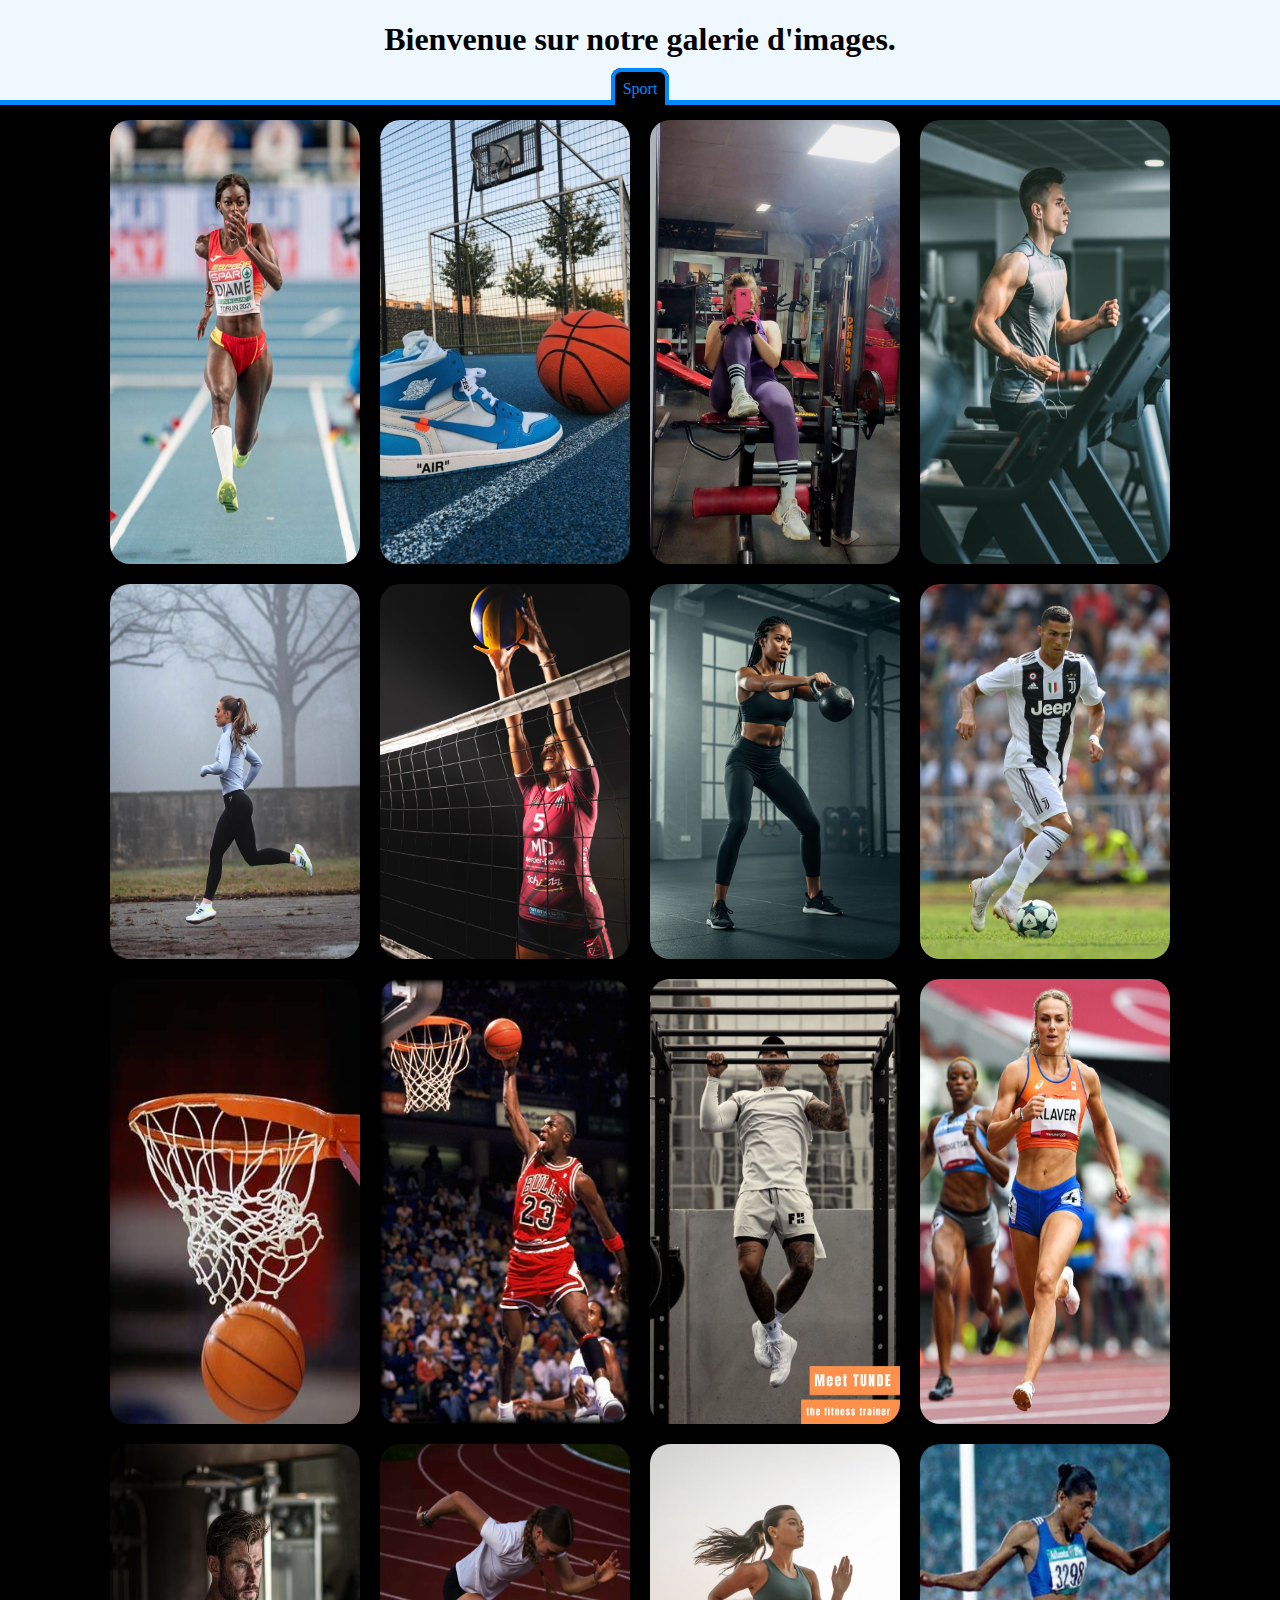
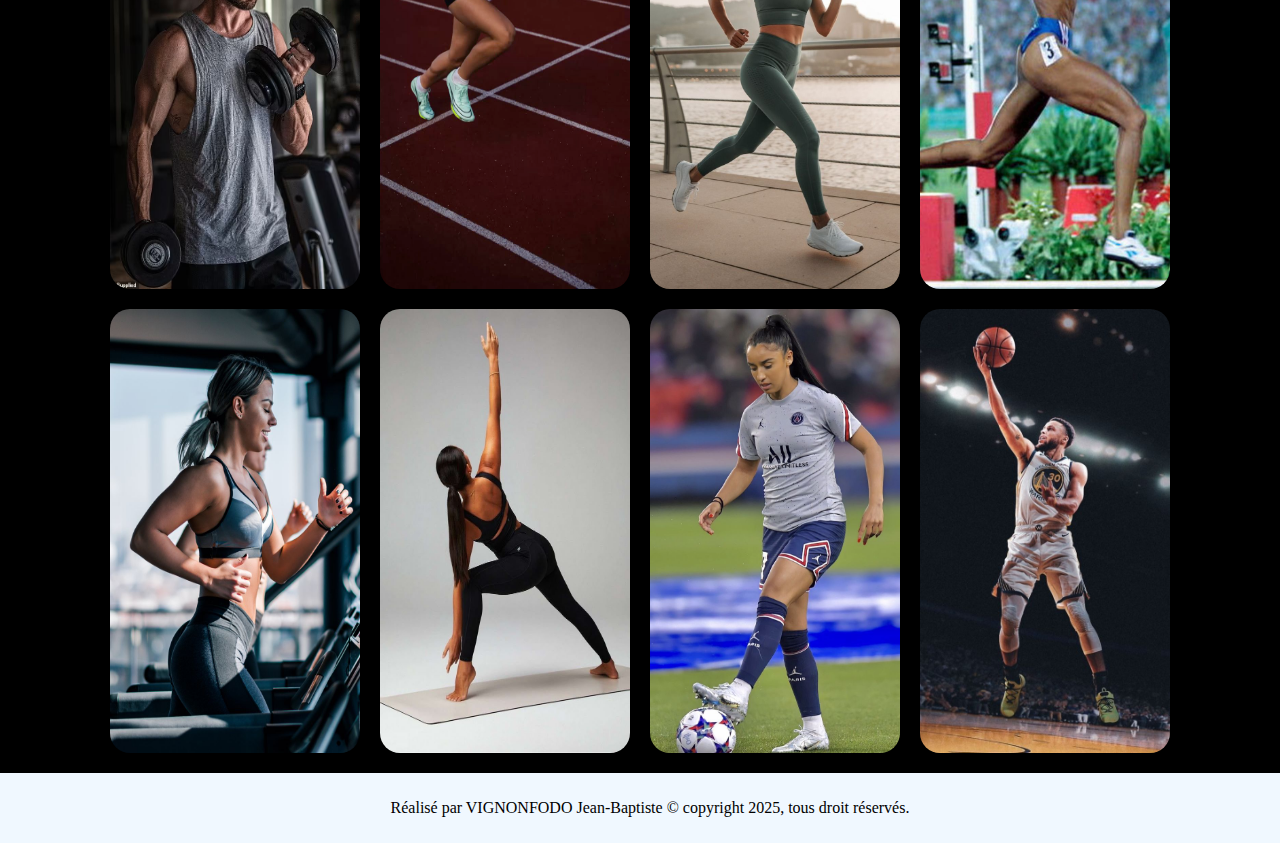
<file: sport.html>
<!DOCTYPE html>
<html lang="FR-fr">
<head>
    <meta charset="UTF-8">
    <meta name="viewport" content="width=device-width, initial-scale=1.0">
    <title>sport</title>
    <link rel="stylesheet" href="images.css">
</head>
<div id="header">
    <header>
        <h1>Bienvenue sur notre galerie d'images.</h1>
    </header>
    <span>Sport</span>
</div>
<body>
    <div class="image-container">
        <img src="./images/sport/sport_1.jpg" alt="image de sport">
        <img src="./images/sport/sport_2.jpg" alt="image de sport">
        <img src="./images/sport/sport_3.jpg" alt="image de sport">
        <img src="./images/sport/sport_4.jpg" alt="image de sport">
        <img src="./images/sport/sport_5.jpg" alt="image de sport">
        <img src="./images/sport/sport_6.jpg" alt="image de sport">
        <img src="./images/sport/sport_7.jpg" alt="image de sport">
        <img src="./images/sport/sport_8.jpg" alt="image de sport">
        <img src="./images/sport/sport_9.jpg" alt="image de sport">
        <img src="./images/sport/sport_10.jpg" alt="image de sport">
        <img src="./images/sport/sport_11.jpg" alt="image de sport">
        <img src="./images/sport/sport_12.jpg" alt="image de sport">
        <img src="./images/sport/sport_13.jpg" alt="image de sport">
        <img src="./images/sport/sport_14.jpg" alt="image de sport">
        <img src="./images/sport/sport_15.jpg" alt="image de sport">
        <img src="./images/sport/sport_16.jpg" alt="image de sport">
        <img src="./images/sport/sport_17.jpg" alt="image de sport">
        <img src="./images/sport/sport_18.jpg" alt="image de sport">
        <img src="./images/sport/sport_19.jpg" alt="image de sport">
        <img src="./images/sport/sport_20.jpg" alt="image de sport">
    </div>
</body>
<footer>
    <p>Réalisé par VIGNONFODO Jean-Baptiste &copy; copyright 2025, tous droit réservés.</p>
</footer>
</html>
</file>
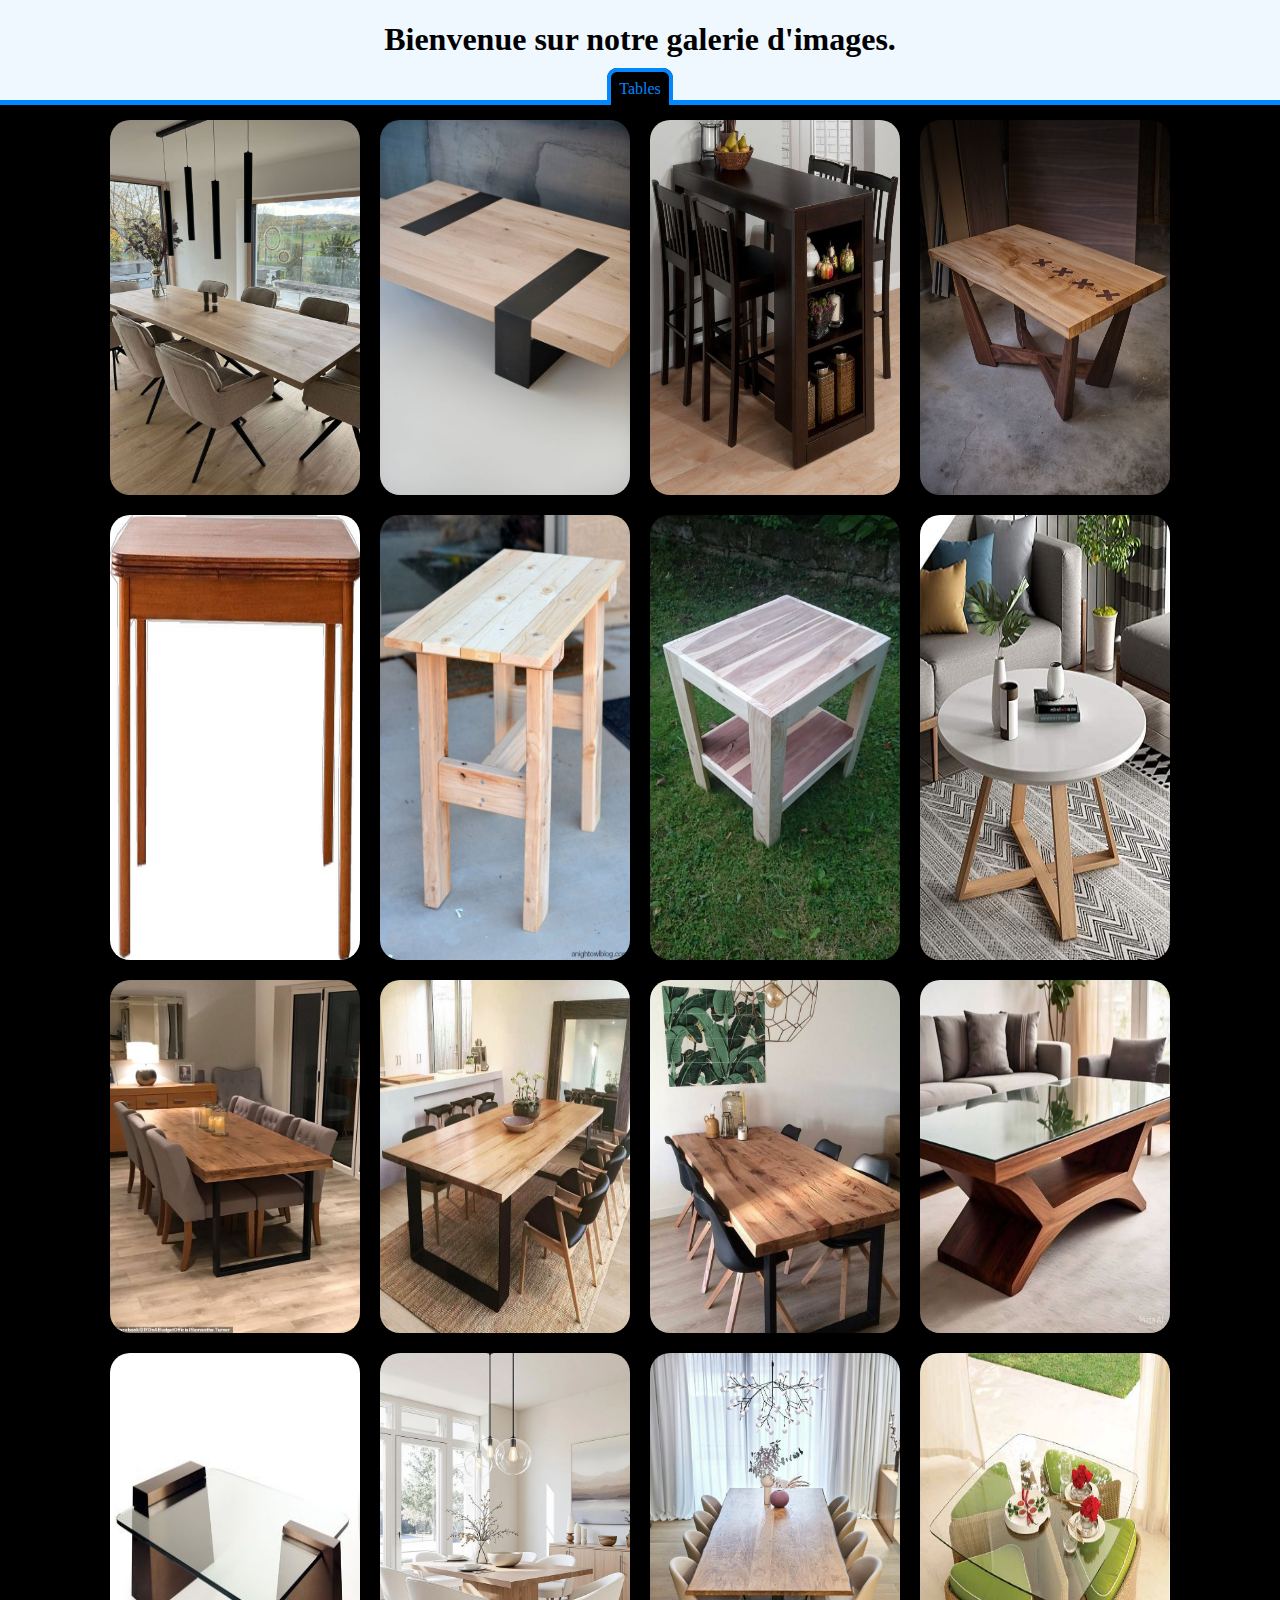
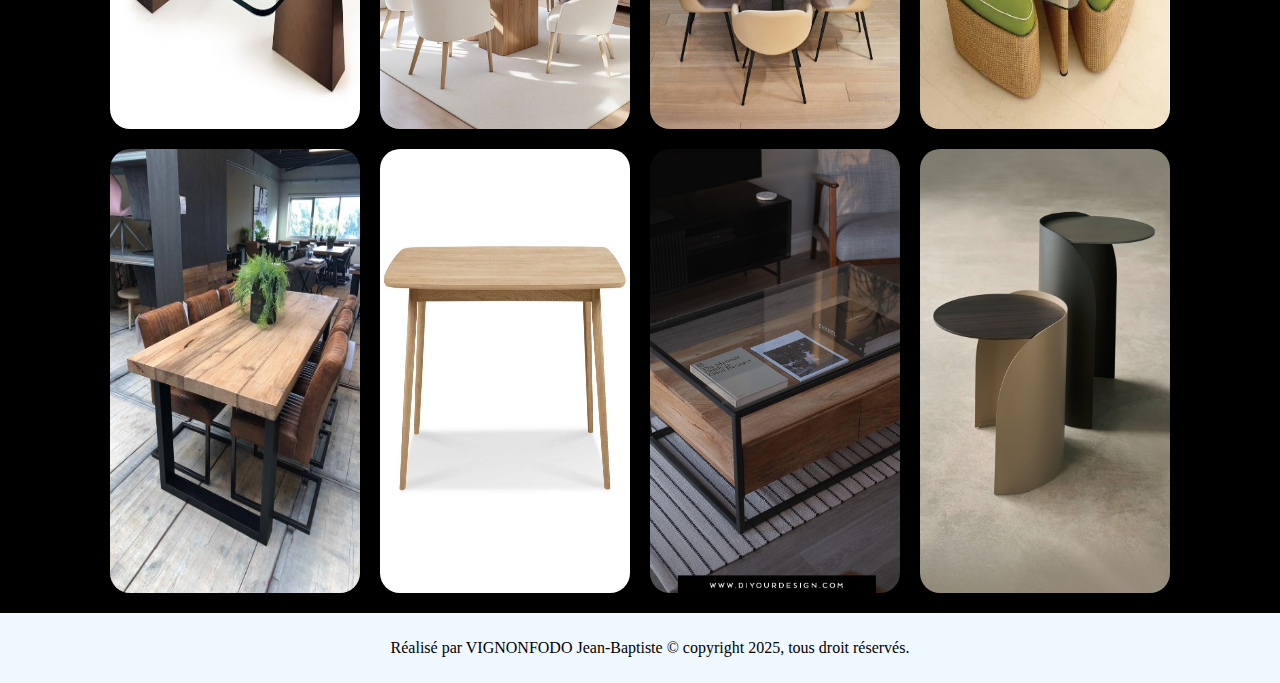
<file: table.html>
<!DOCTYPE html>
<html lang="FR-fr">
<head>
    <meta charset="UTF-8">
    <meta name="viewport" content="width=device-width, initial-scale=1.0">
    <title>table</title>
    <link rel="stylesheet" href="images.css">
</head>
<div id="header">
    <header>
        <h1>Bienvenue sur notre galerie d'images.</h1>
    </header>
    <span>Tables</span>
</div>
<body>
    <div class="image-container">
        <img src="./images/table/table_1.jpg" alt="image de table">
        <img src="./images/table/table_2.jpg" alt="image de table">
        <img src="./images/table/table_3.jpg" alt="image de table">
        <img src="./images/table/table_4.jpg" alt="image de table">
        <img src="./images/table/table_5.jpg" alt="image de table">
        <img src="./images/table/table_6.jpg" alt="image de table">
        <img src="./images/table/table_7.jpg" alt="image de table">
        <img src="./images/table/table_8.jpg" alt="image de table">
        <img src="./images/table/table_9.jpg" alt="image de table">
        <img src="./images/table/table_10.jpg" alt="image de table">
        <img src="./images/table/table_11.jpg" alt="image de table">
        <img src="./images/table/table_12.jpg" alt="image de table">
        <img src="./images/table/table_13.jpg" alt="image de table">
        <img src="./images/table/table_14.jpg" alt="image de table">
        <img src="./images/table/table_15.jpg" alt="image de table">
        <img src="./images/table/table_16.jpg" alt="image de table">
        <img src="./images/table/table_17.jpg" alt="image de table">
        <img src="./images/table/table_18.jpg" alt="image de table">
        <img src="./images/table/table_19.jpg" alt="image de table">
        <img src="./images/table/table_20.jpg" alt="image de table">
    </div>
</body>
<footer>
    <p>Réalisé par VIGNONFODO Jean-Baptiste &copy; copyright 2025, tous droit réservés.</p>
</footer>
</html>
</file>
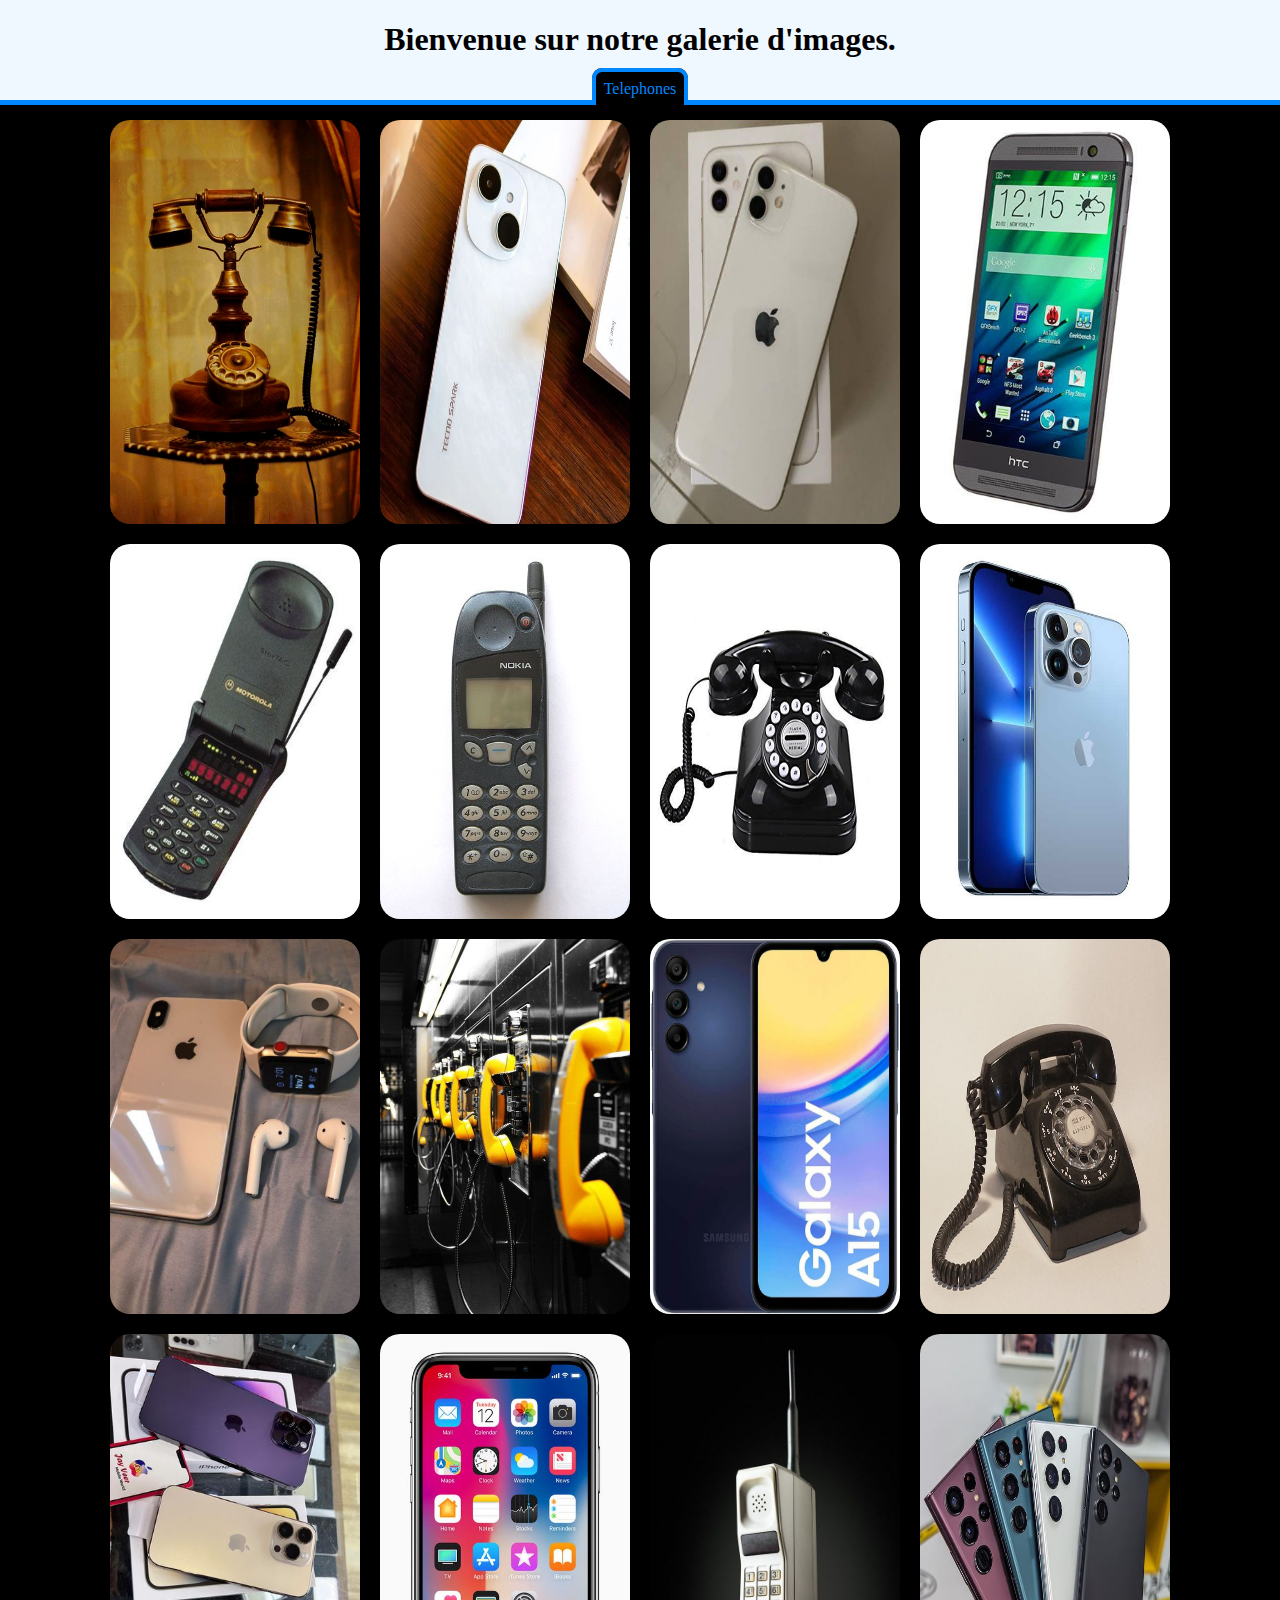
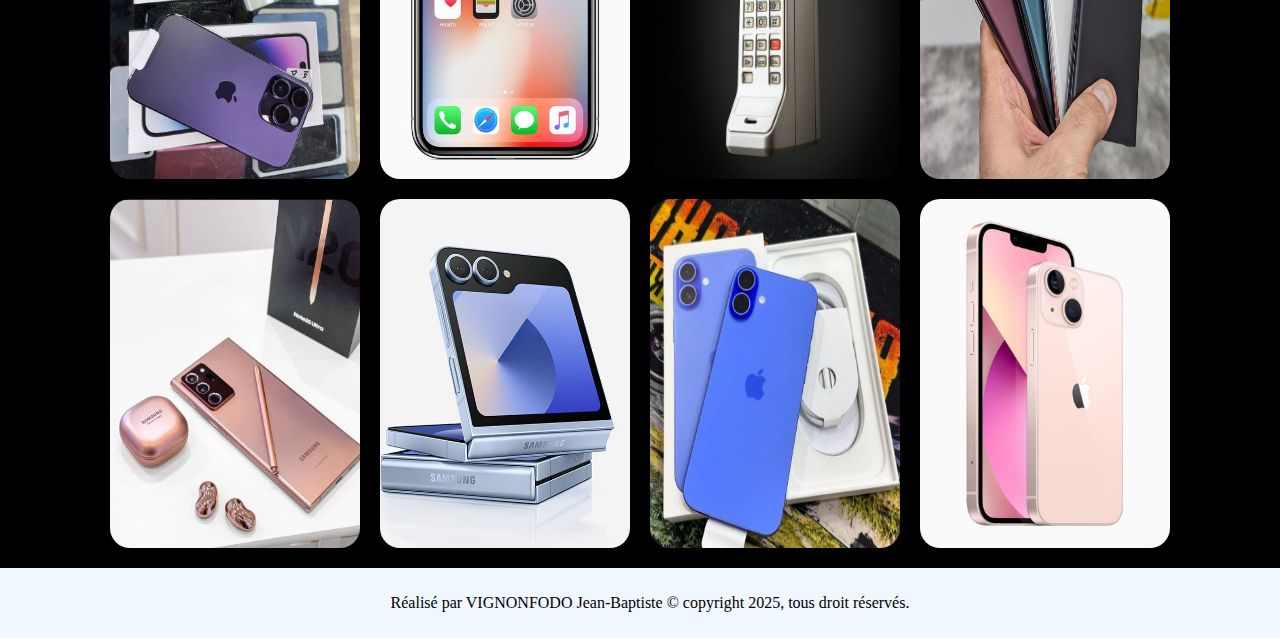
<file: telephone.html>
<!DOCTYPE html>
<html lang="FR-fr">
<head>
    <meta charset="UTF-8">
    <meta name="viewport" content="width=device-width, initial-scale=1.0">
    <title>telephone</title>
    <link rel="stylesheet" href="images.css">
</head>
<div id="header">
    <header>
        <h1>Bienvenue sur notre galerie d'images.</h1>
    </header>
    <span>Telephones</span>
</div>
<body>
    <div class="image-container">
        <img src="./images/telephone/telephone_1.jpg" alt="image de telephone">
        <img src="./images/telephone/telephone_2.jpg" alt="image de telephone">
        <img src="./images/telephone/telephone_3.jpg" alt="image de telephone">
        <img src="./images/telephone/telephone_4.jpg" alt="image de telephone">
        <img src="./images/telephone/telephone_5.jpg" alt="image de telephone">
        <img src="./images/telephone/telephone_6.jpg" alt="image de telephone">
        <img src="./images/telephone/telephone_7.jpg" alt="image de telephone">
        <img src="./images/telephone/telephone_8.jpg" alt="image de telephone">
        <img src="./images/telephone/telephone_9.jpg" alt="image de telephone">
        <img src="./images/telephone/telephone_10.jpg" alt="image de telephone">
        <img src="./images/telephone/telephone_11.jpg" alt="image de telephone">
        <img src="./images/telephone/telephone_12.jpg" alt="image de telephone">
        <img src="./images/telephone/telephone_13.jpg" alt="image de telephone">
        <img src="./images/telephone/telephone_14.jpg" alt="image de telephone">
        <img src="./images/telephone/telephone_15.jpg" alt="image de telephone">
        <img src="./images/telephone/telephone_16.jpg" alt="image de telephone">
        <img src="./images/telephone/telephone_17.jpg" alt="image de telephone">
        <img src="./images/telephone/telephone_18.jpg" alt="image de telephone">
        <img src="./images/telephone/telephone_19.jpg" alt="image de telephone">
        <img src="./images/telephone/telephone_20.jpg" alt="image de telephone">
    </div>
</body>
<footer>
    <p>Réalisé par VIGNONFODO Jean-Baptiste &copy; copyright 2025, tous droit réservés.</p>
</footer>
</html>
</file>
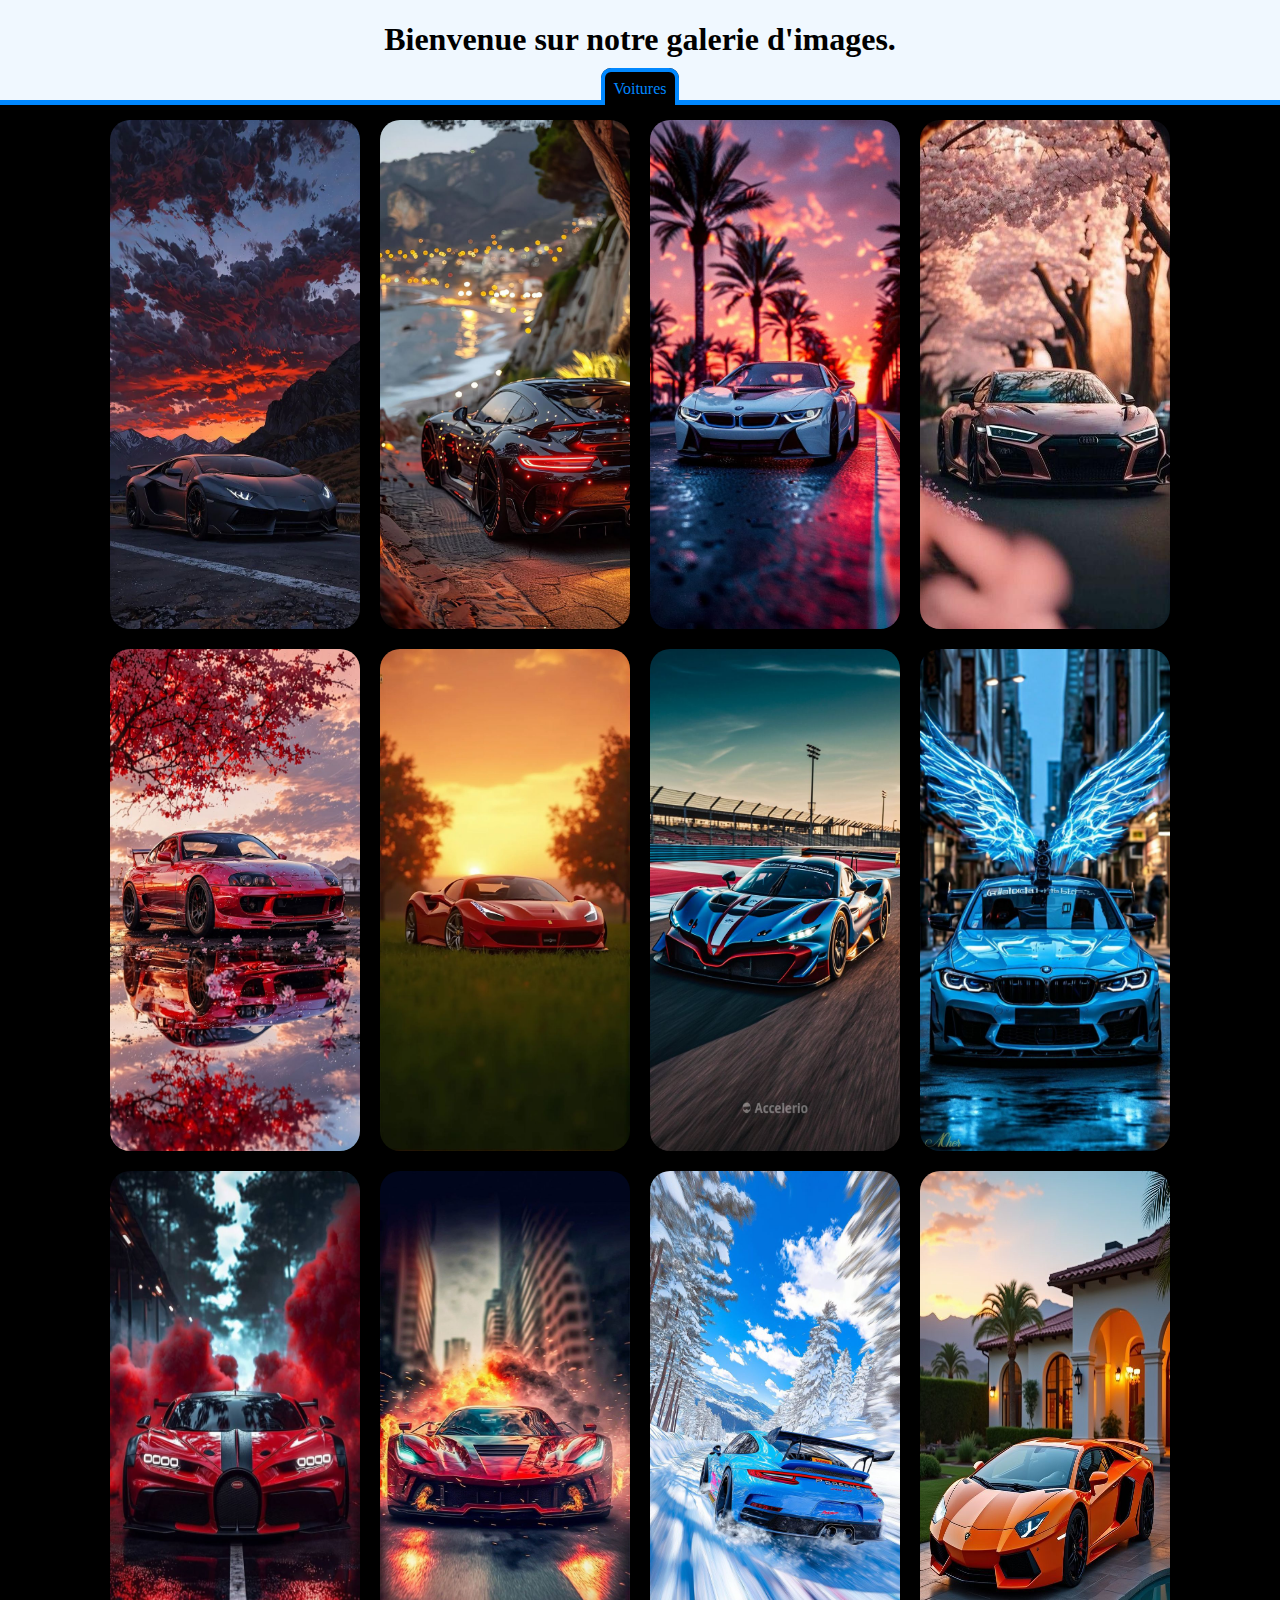
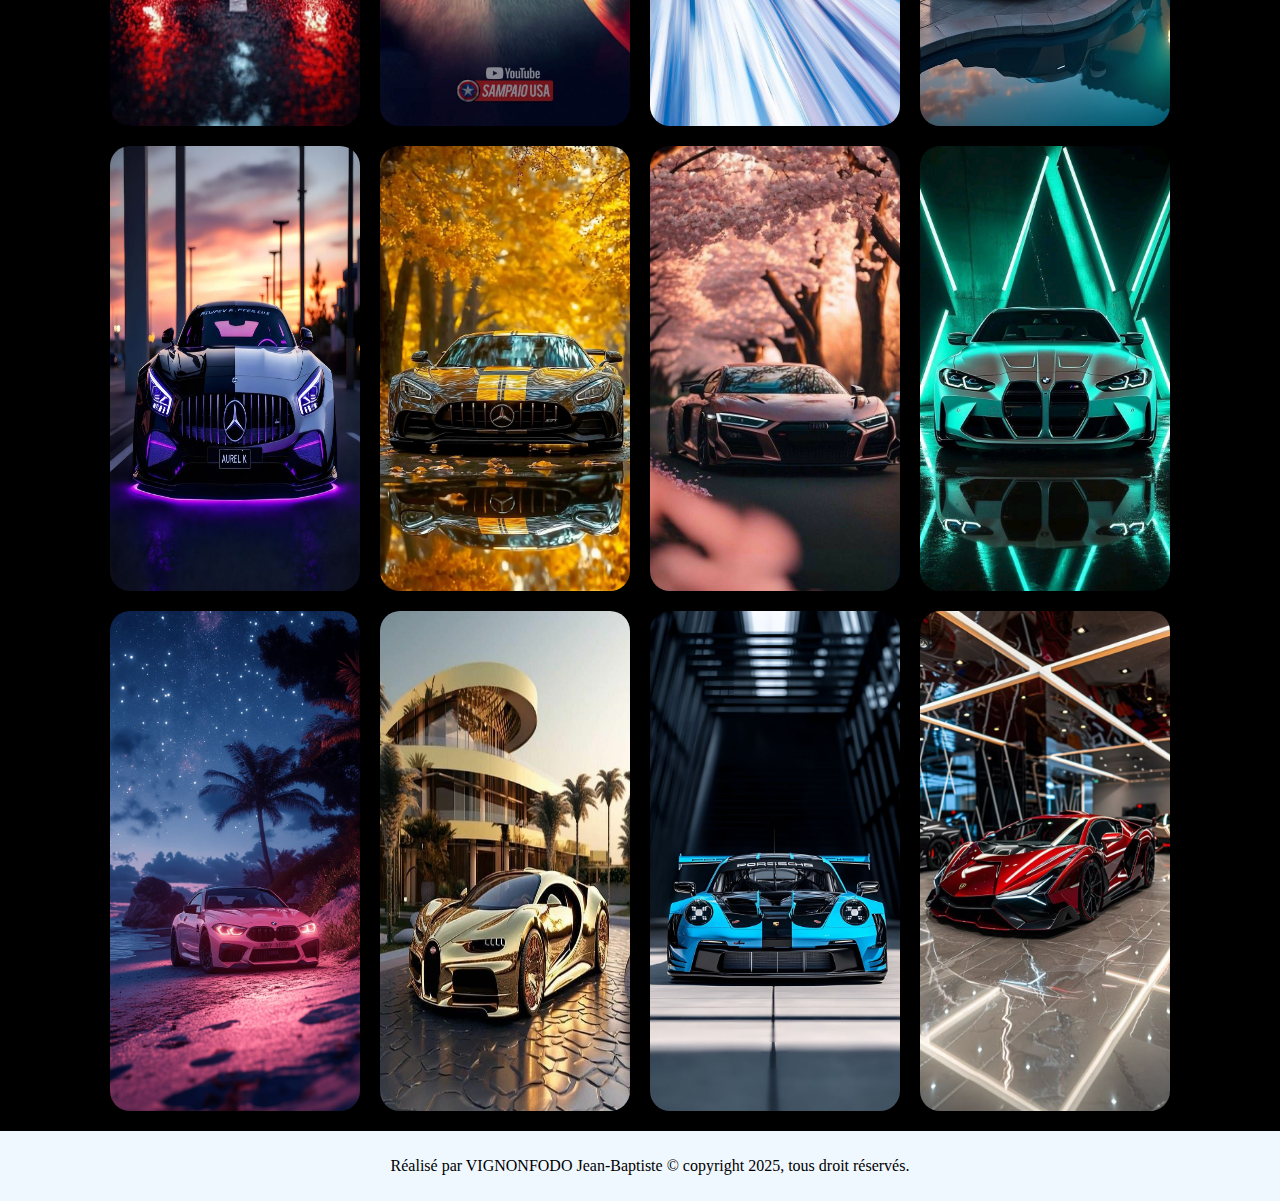
<file: voiture.html>
<!DOCTYPE html>
<html lang="FR-fr">
<head>
    <meta charset="UTF-8">
    <meta name="viewport" content="width=device-width, initial-scale=1.0">
    <title>Voiture</title>
    <link rel="stylesheet" href="images.css">
</head>
<div id="header">
    <header>
        <h1>Bienvenue sur notre galerie d'images.</h1>
    </header>
    <span>Voitures</span>
</div>
<body>
    <div class="image-container">
        <img src="./images/voiture/voiture_1.jpg" alt="image de voiture">
        <img src="./images/voiture/voiture_2.jpg" alt="image de voiture">
        <img src="./images/voiture/voiture_3.jpg" alt="image de voiture">
        <img src="./images/voiture/voiture_4.jpg" alt="image de voiture">
        <img src="./images/voiture/voiture_5.jpg" alt="image de voiture">
        <img src="./images/voiture/voiture_6.jpg" alt="image de voiture">
        <img src="./images/voiture/voiture_7.jpg" alt="image de voiture">
        <img src="./images/voiture/voiture_8.jpg" alt="image de voiture">
        <img src="./images/voiture/voiture_9.jpg" alt="image de voiture">
        <img src="./images/voiture/voiture_10.jpg" alt="image de voiture">
        <img src="./images/voiture/voiture_11.jpg" alt="image de voiture">
        <img src="./images/voiture/voiture_12.jpg" alt="image de voiture">
        <img src="./images/voiture/voiture_13.jpg" alt="image de voiture">
        <img src="./images/voiture/voiture_14.jpg" alt="image de voiture">
        <img src="./images/voiture/voiture_15.jpg" alt="image de voiture">
        <img src="./images/voiture/voiture_16.jpg" alt="image de voiture">
        <img src="./images/voiture/voiture_17.jpg" alt="image de voiture">
        <img src="./images/voiture/voiture_18.jpg" alt="image de voiture">
        <img src="./images/voiture/voiture_19.jpg" alt="image de voiture">
        <img src="./images/voiture/voiture_20.jpg" alt="image de voiture">
    </div>
</body>
<footer>
    <p>Réalisé par VIGNONFODO Jean-Baptiste &copy; copyright 2025, tous droit réservés.</p>
</footer>
</html>
</file>
<file: style.css>
html, body
{
    padding: 0;
    margin: 0;
}
body
{
    background-color: #bed8ee;
    text-align: center;
    position: absolute;
    top: 100px;
}

a
{
    text-decoration: none;
    color: #0188ff;
}

ul
{
    margin: 20px;
    padding: 0;
    display: inline-flex;
    flex-wrap: wrap;
    justify-content: space-evenly;
    gap: 10px;
}

li
{
    height: 200px;
    list-style: none;
    transition: transform 0.3s ease;
}

li:hover
{
    /*height: 250px;
    margin: 20px 20px 20px 0px;*/
    transform: scale(1.2);
}

li img
{
    height: 100%;
    border-radius: 15px;
}

li
{
    margin: 20px 20px 20px 50px;
    text-align: center;
}

header
{
    background-color: aliceblue;
    position: fixed;
    top: 0;
    width: 100%;
    height: 100px;
    margin: 0;
    border-bottom: 5px solid #0188ff;
}

footer
{
    background-color: aliceblue;
    padding: 10px;
    margin-top: 10px;
} 

@media screen and (max-width: 700px)
{
    header h1
    {
        font-size: 20px;
        font-weight: initial;
    }

    header
    {
        height: 60px;
    }

    footer
    {
        font-size: 12px;
    }

    ul
    {
        padding: 0;
        margin: 0;
        justify-content: center;
    }

    li
    {
        
        margin: 0;
        padding: 0;
        height: 100px;
    }
}

@media screen and (max-width: 437px)
{
    ul
    {
        margin: 0;
        padding: 0;
        display: grid;
        grid-template-columns: repeat(3, 1fr);
        grid-template-rows: repeat(4, 175px);
    }
    body
    {
        text-align: center;
    }
}
</file>
<file: images.css>
body
{
    background-color: #000;
    padding: 0;
    margin: 0;
    position: absolute;
    top: 100px;
}

body, div
{
    padding: 0;
    margin: 0;
}

.image-container
{
    margin-top: 20px;
    margin-bottom: 20px;
    width: 100%;
    display: flex;
    flex-wrap: wrap;
    justify-content: center;
    gap: 20px
}

div
{
    text-align: center;
}

img
{
    width: 250px;
    border-radius: 20px;
}

img:hover
{
    width: 245px;
    border: 5px solid #0188ff;
}

#header
{
    text-align: center;
    background-color: aliceblue;
    position: fixed;
    top: 0;
    width: 100%;
    height: 100px;
    margin: 0;
    border-bottom: 5px solid #0188ff;
}

span
{
    margin: 0;
    color: #0188ff;
    background-color: #000;
    padding: 8px;
    border-radius: 10px 10px 0 0;
    border: 4px solid #0188ff;
    border-bottom: none;
}

footer
{
    text-align: center;
    background-color: aliceblue;
    padding: 10px;
    margin-top: 10px;
    width: 100%;
}

@media screen and (max-width: 700px)
{
    header h1
    {
        font-size: 17px;
        font-weight: initial;
    }
    
    #header
    {
        height: 70px;
        border-bottom: 3px solid #0188ff;
        
        
        background-color: aliceblue;
        position: fixed;
        top: 0;
        right: 0;
        left: 0;
        margin: 0;
    }
    
    span
    {
        font-size: 10px;
        padding: 5px;
        background-color: #000;
        border-radius: 7px 7px 0 0;
        border: 3px solid #000;
        padding-bottom: 12px;
    }
    
    img
    {
        width: 100px;
    }
    
    img:hover
    {
        width: 95px;
    }

    footer
    {
        font-size: 12px;
    }
}
</file>
